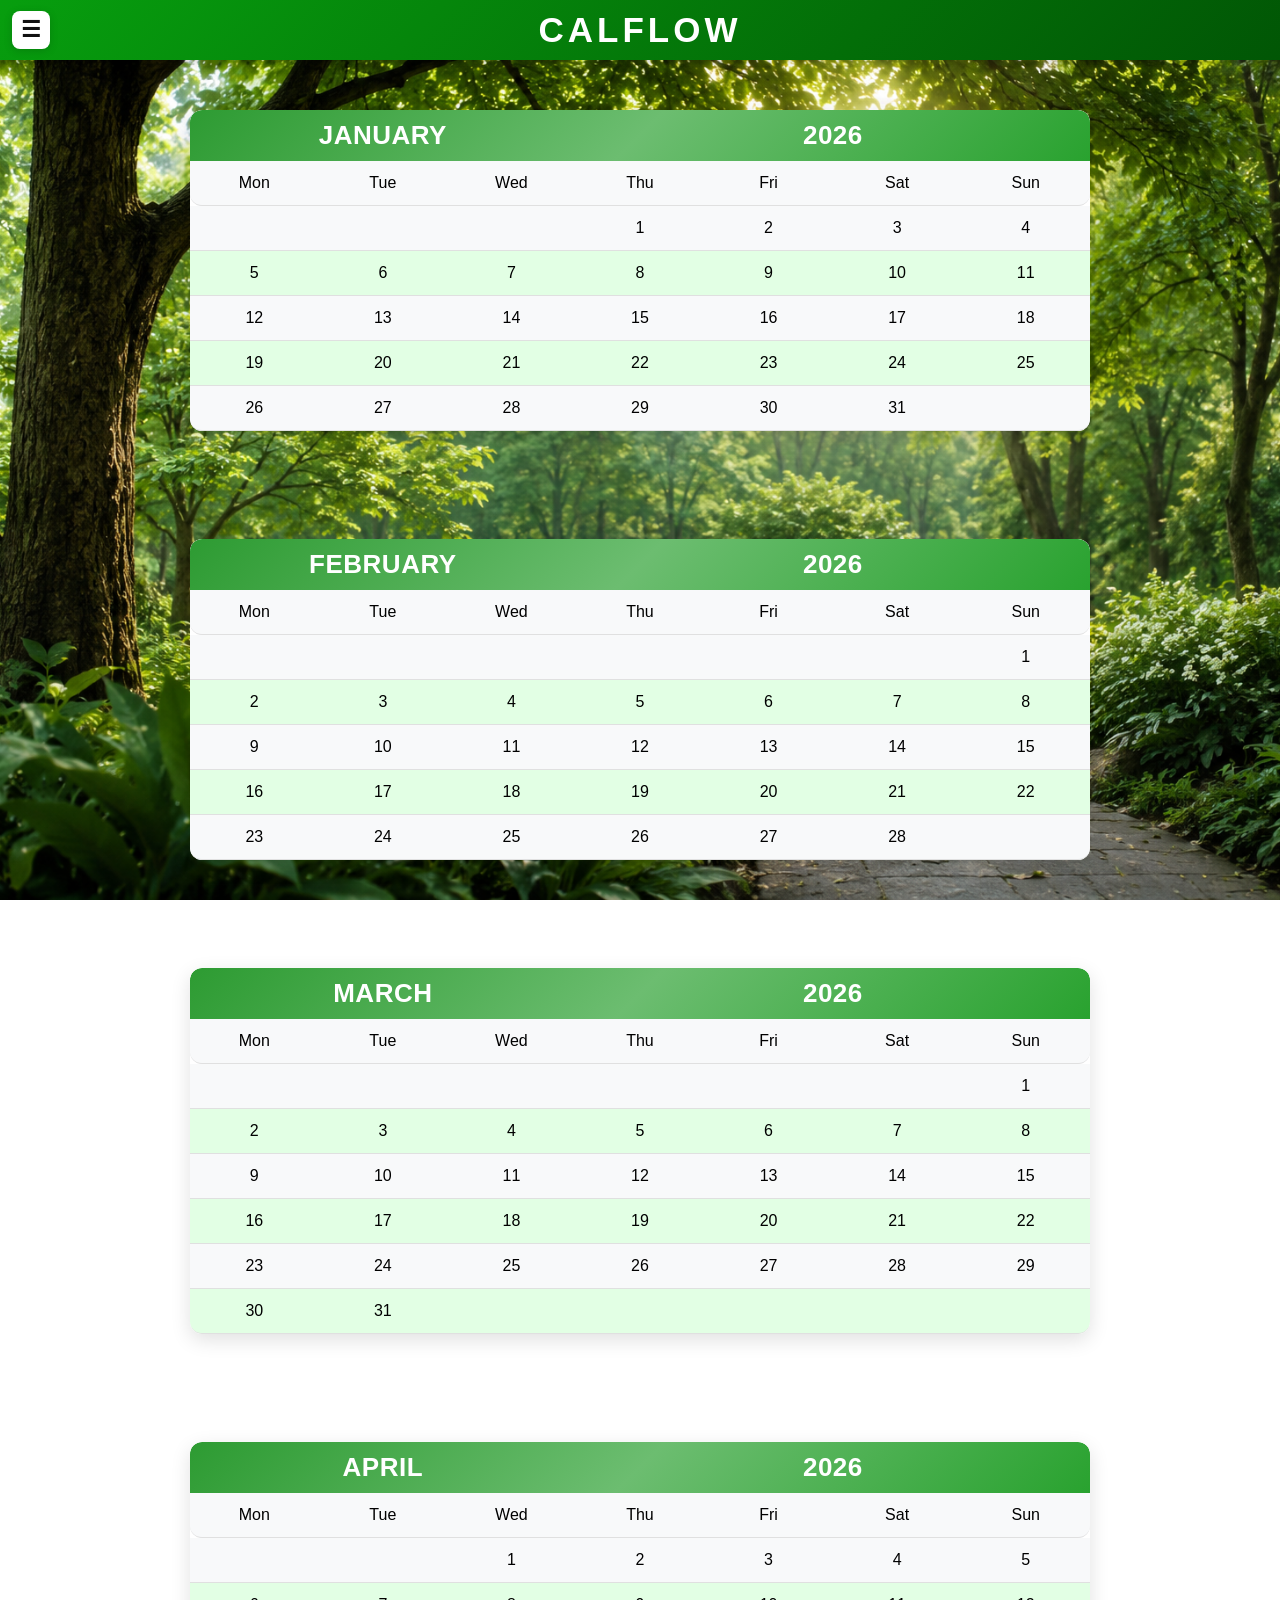
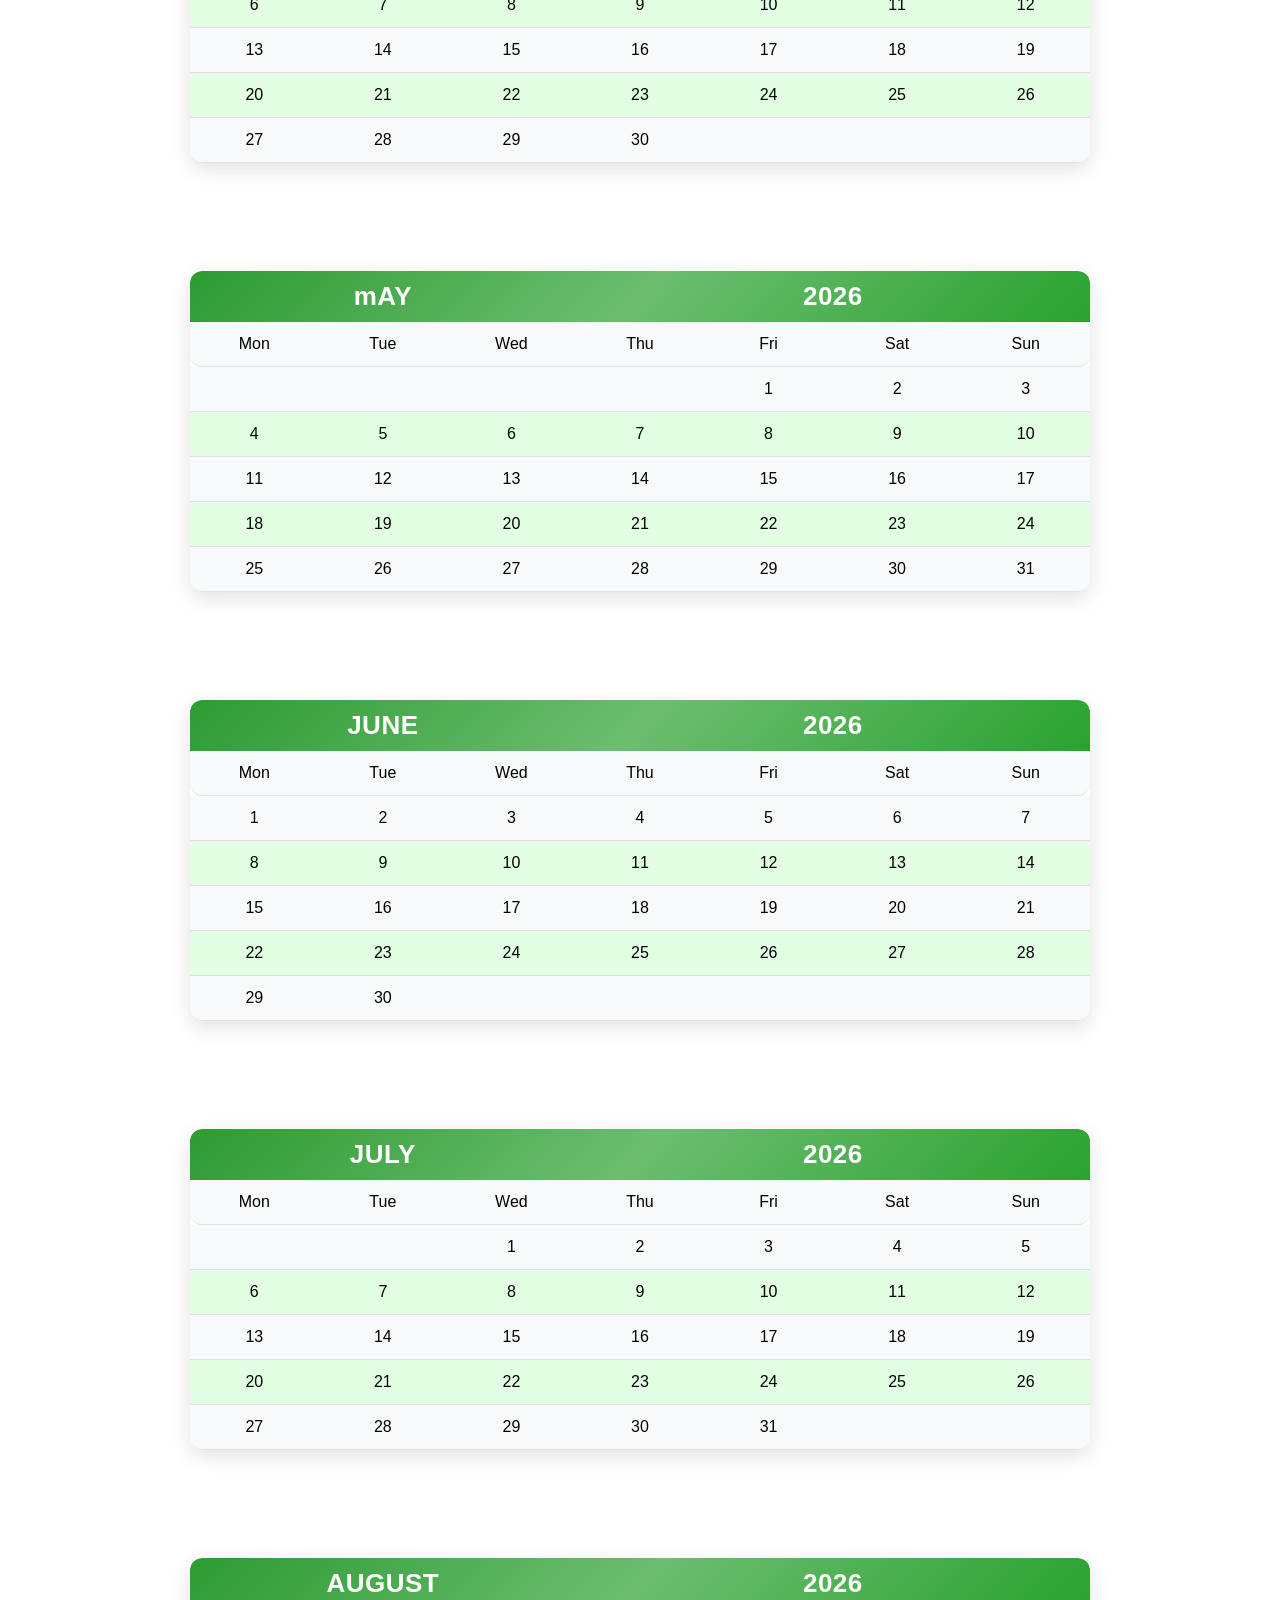
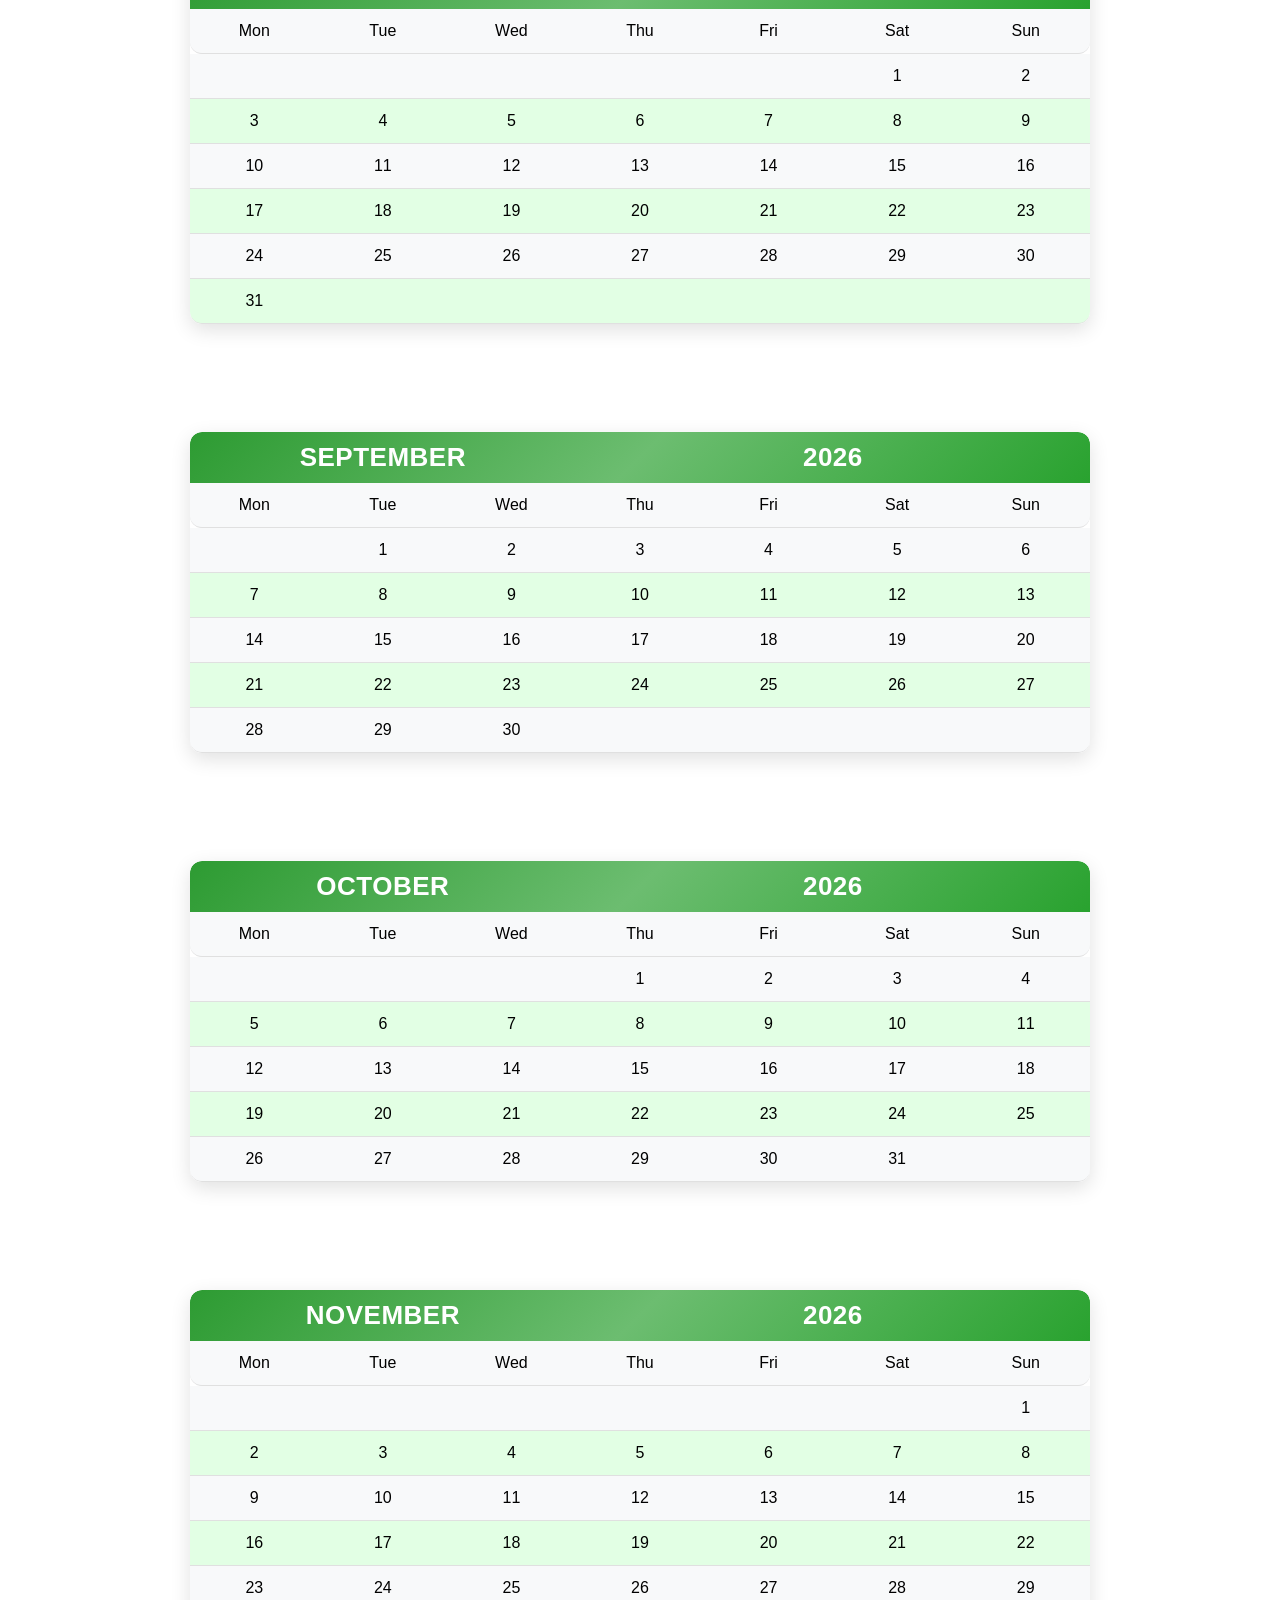
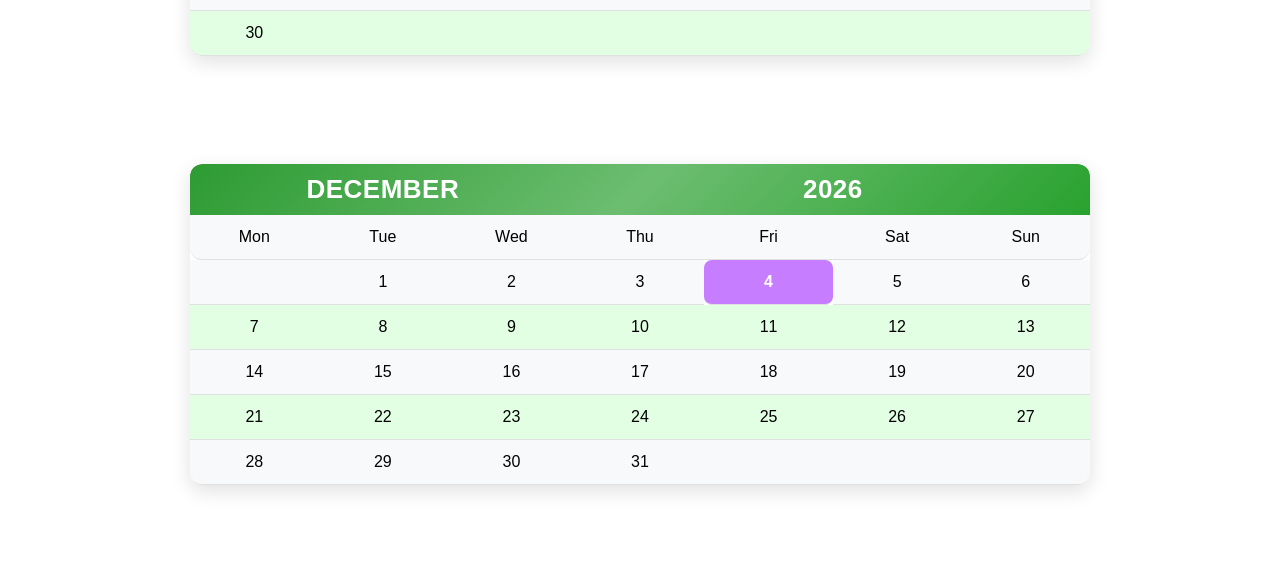
<file: index.html>
<!DOCTYPE html>
<html lang="wn">
    <head>
        <meta charset="UTF-8">
        <meta name="viewport" content="width=device-width, initial-scale=1.0">
        
        <title>CalFlow</title>

        <style>
            /* ── Themes Panel Container ── */
            #themes-panel {
                display: none;
                flex-direction: column;
                gap: 8px;
                padding: 10px 14px 14px 14px;
                background: rgba(255, 255, 255, 0.05);
                border-left: 2px solid rgba(255, 255, 255, 0.15);
                margin: 4px 10px 8px 10px;
                border-radius: 0 8px 8px 0;
            }
            #themes-panel.open {
                display: flex;
            }

            /* ── Individual Theme Button ── */
            .theme-btn {
                display: flex;
                align-items: center;
                gap: 10px;
                width: 100%;
                padding: 9px 14px;
                background: rgba(255, 255, 255, 0.07);
                border: 1px solid rgba(255, 255, 255, 0.15);
                border-radius: 8px;
                color: rgba(255, 255, 255, 0.75);
                font-size: 13px;
                font-weight: 500;
                letter-spacing: 0.4px;
                cursor: pointer;
                text-align: left;
                transition: all 0.2s ease;
                position: relative;
                overflow: hidden;
                box-sizing: border-box;
            }

            /* Colour dot before each button */
            .theme-btn::before {
                content: '';
                display: inline-block;
                width: 10px;
                height: 10px;
                border-radius: 50%;
                flex-shrink: 0;
                background: var(--dot-color, #888);
                box-shadow: 0 0 6px var(--dot-color, #888);
            }

            .theme-btn[data-theme="theme_style_1"] { --dot-color: #4fc3f7; }
            .theme-btn[data-theme="theme_style_2"] { --dot-color: #81c784; }
            .theme-btn[data-theme="theme_style_3"] { --dot-color: #ff8a65; }
            .theme-btn[data-theme="theme_style_4"] { --dot-color: #ce93d8; }
            .theme-btn[data-theme="theme_style_5"] { --dot-color: #ffb74d; }

            .theme-btn:hover {
                background: rgba(255, 255, 255, 0.14);
                border-color: rgba(255, 255, 255, 0.35);
                color: #ffffff;
                transform: translateX(3px);
            }

            /* ── Active / Selected Theme ── */
            .theme-btn.active-theme {
                background: rgba(255, 255, 255, 0.16);
                border-color: rgba(255, 255, 255, 0.5);
                color: #ffffff;
                font-weight: 700;
                opacity: 1;
                box-shadow: 0 2px 10px rgba(0,0,0,0.25);
            }
            .theme-btn.active-theme::after {
                content: '✓';
                position: absolute;
                right: 12px;
                font-size: 12px;
                opacity: 0.8;
            }

            /* ── Themes toggle arrow animation ── */
            .themes-toggle-arrow {
                display: inline-block;
                transition: transform 0.25s ease;
                font-size: 10px;
                margin-left: 4px;
            }
            .themes-toggle-arrow.rotated {
                transform: rotate(180deg);
            }
        </style>
        <!-- Only ONE theme is loaded at a time, chosen from localStorage -->
        <link id="calflow-theme" rel="stylesheet" href="CSS/theme_style_1.css">
        <script src="JS/date.js"></script>
        <script>
            // Apply saved theme IMMEDIATELY (before page renders) to avoid flash
            (function() {
                var saved = localStorage.getItem('calflow_theme') || 'theme_style_1';
                document.getElementById('calflow-theme').href = 'CSS/' + saved + '.css';
            })();
        </script>
    </head>

<!-- Body section of project -->
<body>
<div class="header"><h4> CalFlow </h4></div>
<input type="checkbox" id="openmenu">
<label for="openmenu" class="openmenuicon"> ☰ </label>
<div id="sidebar">
    <ul class="menu">
            <li><a href="index.html"> 🏚️ Home</a></li>
            <li><a href="#" onclick="toggleThemes(event)" id="themes-toggle"> 🦚 Themes <span class="themes-toggle-arrow" id="themes-arrow">▾</span></a></li>
            <div id="themes-panel">
                <button class="theme-btn" data-theme="theme_style_1">Theme 1</button>
                <button class="theme-btn" data-theme="theme_style_2">Theme 2</button>
                <button class="theme-btn" data-theme="theme_style_3">Theme 3</button>
                <button class="theme-btn" data-theme="theme_style_4">Theme 4</button>
                <button class="theme-btn" data-theme="theme_style_5">Theme 5</button>
            </div>
            <li><a href="clock.html"> 🕰️ Clock</a></li>
            <li><a href="calculator.html"> 🧮 Calculator</a></li>
            <li><a href="about.html"> 🙋🏻‍♂️ About</a></li>
            <li><a href="contact.html"> 🌐 Contact Us</a></li>
    </ul>
</div>
<!-- Side menu panel ⬆️ -->

<!-- Calender Skeleton -->
 <!-- January Month -->
    <main>
        <div class="table-container">
        <table>
            <tr class="tableheading">
                <th colspan="3"> JANUARY </th>
                <th colspan="4">  </th>
            </tr>
            <tr>
                <td> Mon </td>
                <td> Tue</td>
                <td> Wed </td>
                <td> Thu </td>
                <td> Fri </td>
                <td> Sat </td>
                <td> Sun </td>
            </tr>
            <tr>
                <td> </td>
                <td> </td>
                <td> </td>
                <td> </td>
                <td> </td>
                <td> </td>
                <td> </td>
            </tr>
            <tr>
                <td> </td>
                <td> </td>
                <td> </td>
                <td> </td>
                <td> </td>
                <td> </td>
                <td> </td>
            </tr>
            <tr> 
                <td> </td>
                <td> </td>
                <td> </td>
                <td> </td>
                <td> </td>
                <td> </td>
                <td> </td>
            </tr>
            <tr>
                <td> </td>
                <td> </td>
                <td> </td>
                <td> </td>
                <td> </td>
                <td> </td>
                <td> </td>
            </tr>
            <tr>
                <td> </td>
                <td> </td>
                <td> </td>
                <td> </td>
                <td> </td>
                <td> </td>
                <td> </td>
            </tr>
        </table>
        </div>

<!-- February Month -->
<br>
        <div class="table-container">
        <table>
            <tr class="tableheading">
                <th colspan="3"> FEBRUARY </th>
                <th colspan="4">  </th>
            </tr>
            <tr>
                <td> Mon </td>
                <td> Tue</td>
                <td> Wed </td>
                <td> Thu </td>
                <td> Fri </td>
                <td> Sat </td>
                <td> Sun </td>
            </tr>
            <tr>
                <td> </td>
                <td> </td>
                <td> </td>
                <td> </td>
                <td> </td>
                <td> </td>
                <td> </td>
            </tr>
            <tr>
                <td> </td>
                <td> </td>
                <td> </td>
                <td> </td>
                <td> </td>
                <td> </td>
                <td> </td>
            </tr>
            <tr>
                <td> </td>
                <td> </td>
                <td> </td>
                <td> </td>
                <td> </td>
                <td> </td>
                <td> </td>
            </tr>
            <tr>
                <td> </td>
                <td> </td>
                <td> </td>
                <td> </td>
                <td> </td>
                <td> </td>
                <td> </td>
            </tr>
            <tr>
                <td> </td>
                <td> </td>
                <td> </td>
                <td> </td>
                <td> </td>
                <td> </td>
                <td> </td>
            </tr>
        </table>
        </div>

<!-- March Month -->
<br>
         <div class="table-container">
        <table>
            <tr class="tableheading">
                <th colspan="3"> MARCH </th>
                <th colspan="4">  </th>
            </tr>
            <tr>
                <td> Mon </td>
                <td> Tue</td>
                <td> Wed </td>
                <td> Thu </td>
                <td> Fri </td>
                <td> Sat </td>
                <td> Sun </td>
            </tr>
            <tr>
                <td> </td>
                <td> </td>
                <td> </td>
                <td> </td>
                <td> </td>
                <td> </td>
                <td> </td>
            </tr>
            <tr>
                <td> </td>
                <td> </td>
                <td> </td>
                <td> </td>
                <td> </td>
                <td> </td>
                <td> </td>
            </tr>
            <tr>
                <td> </td>
                <td> </td>
                <td> </td>
                <td> </td>
                <td> </td>
                <td> </td>
                <td> </td>
            </tr>
            <tr>
                <td> </td>
                <td> </td>
                <td> </td>
                <td> </td>
                <td> </td>
                <td> </td>
                <td> </td>
            </tr>
            <tr>
                <td> </td>
                <td> </td>
                <td> </td>
                <td> </td>
                <td> </td>
                <td> </td>
                <td> </td>
            </tr>
        </table>
        </div>

<!-- April Month -->
<br>
         <div class="table-container">
        <table>
            <tr class="tableheading">
                <th colspan="3"> APRIL </th>
                <th colspan="4">  </th>
            </tr>
            <tr>
                <td> Mon </td>
                <td> Tue</td>
                <td> Wed </td>
                <td> Thu </td>
                <td> Fri </td>
                <td> Sat </td>
                <td> Sun </td>
            </tr>
            <tr>
                <td> </td>
                <td> </td>
                <td> </td>
                <td> </td>
                <td> </td>
                <td> </td>
                <td> </td>
            </tr>
            <tr>
                <td> </td>
                <td> </td>
                <td> </td>
                <td> </td>
                <td> </td>
                <td> </td>
                <td> </td>
            </tr>
            <tr>
                <td> </td>
                <td> </td>
                <td> </td>
                <td> </td>
                <td> </td>
                <td> </td>
                <td> </td>
            </tr>
            <tr>
                <td> </td>
                <td> </td>
                <td> </td>
                <td> </td>
                <td> </td>
                <td> </td>
                <td> </td>
            </tr>
            <tr>
                <td> </td>
                <td> </td>
                <td> </td>
                <td> </td>
                <td> </td>
                <td> </td>
                <td> </td>
            </tr>
        </table>
        </div>

<!-- May Month -->
<br>
        <div class="table-container">
        <table>
            <tr class="tableheading">
                <th colspan="3"> mAY </th>
                <th colspan="4">  </th>
            </tr>
            <tr>
                <td> Mon </td>
                <td> Tue</td>
                <td> Wed </td>
                <td> Thu </td>
                <td> Fri </td>
                <td> Sat </td>
                <td> Sun </td>
            </tr>
            <tr>
                <td> </td>
                <td> </td>
                <td> </td>
                <td> </td>
                <td> </td>
                <td> </td>
                <td> </td>
            </tr>
            <tr>
                <td> </td>
                <td> </td>
                <td> </td>
                <td> </td>
                <td> </td>
                <td> </td>
                <td> </td>
            </tr>
            <tr>
                <td> </td>
                <td> </td>
                <td> </td>
                <td> </td>
                <td> </td>
                <td> </td>
                <td> </td>
            </tr>
            <tr>
                <td> </td>
                <td> </td>
                <td> </td>
                <td> </td>
                <td> </td>
                <td> </td>
                <td> </td>
            </tr>
            <tr>
                <td> </td>
                <td> </td>
                <td> </td>
                <td> </td>
                <td> </td>
                <td> </td>
                <td> </td>
            </tr>
        </table>
        </div>

<!-- June Month -->
<br>
        <div class="table-container">
        <table>
            <tr class="tableheading"">
                <th colspan="3"> JUNE </th>
                <th colspan="4">  </th>
            </tr>
            <tr>
                <td> Mon </td>
                <td> Tue</td>
                <td> Wed </td>
                <td> Thu </td>
                <td> Fri </td>
                <td> Sat </td>
                <td> Sun </td>
            </tr>
            <tr>
                <td> </td>
                <td> </td>
                <td> </td>
                <td> </td>
                <td> </td>
                <td> </td>
                <td> </td>
            </tr>
            <tr>
                <td> </td>
                <td> </td>
                <td> </td>
                <td> </td>
                <td> </td>
                <td> </td>
                <td> </td>
            </tr>
            <tr>
                <td> </td>
                <td> </td>
                <td> </td>
                <td> </td>
                <td> </td>
                <td> </td>
                <td> </td>
            </tr>
            <tr>
                <td> </td>
                <td> </td>
                <td> </td>
                <td> </td>
                <td> </td>
                <td> </td>
                <td> </td>
            </tr>
            <tr>
                <td> </td>
                <td> </td>
                <td> </td>
                <td> </td>
                <td> </td>
                <td> </td>
                <td> </td>
            </tr>
        </table>
        </div>

<!-- July Month -->
<br>
        <div class="table-container">
        <table>
            <tr class="tableheading">
                <th colspan="3"> JULY </th>
                <th colspan="4">  </th>
            </tr>
            <tr>
                <td> Mon </td>
                <td> Tue</td>
                <td> Wed </td>
                <td> Thu </td>
                <td> Fri </td>
                <td> Sat </td>
                <td> Sun </td>
            </tr>
            <tr>
                <td> </td>
                <td> </td>
                <td> </td>
                <td> </td>
                <td> </td>
                <td> </td>
                <td> </td>
            </tr>
            <tr>
                <td> </td>
                <td> </td>
                <td> </td>
                <td> </td>
                <td> </td>
                <td> </td>
                <td> </td>
            </tr>
            <tr>
                <td> </td>
                <td> </td>
                <td> </td>
                <td> </td>
                <td> </td>
                <td> </td>
                <td> </td>
            </tr>
            <tr>
                <td> </td>
                <td> </td>
                <td> </td>
                <td> </td>
                <td> </td>
                <td> </td>
                <td> </td>
            </tr>
            <tr>
                <td> </td>
                <td> </td>
                <td> </td>
                <td> </td>
                <td> </td>
                <td> </td>
                <td> </td>
            </tr>
        </table>
        </div>

<!-- August Month -->
<br>
        <div class="table-container">
        <table>
            <tr class="tableheading">
                <th colspan="3"> AUGUST </th>
                <th colspan="4">  </th>
            </tr>
            <tr>
                <td> Mon </td>
                <td> Tue</td>
                <td> Wed </td>
                <td> Thu </td>
                <td> Fri </td>
                <td> Sat </td>
                <td> Sun </td>
            </tr>
            <tr>
                <td> </td>
                <td> </td>
                <td> </td>
                <td> </td>
                <td> </td>
                <td> </td>
                <td> </td>
            </tr>
            <tr>
                <td> </td>
                <td> </td>
                <td> </td>
                <td> </td>
                <td> </td>
                <td> </td>
                <td> </td>
            </tr>
            <tr>
                <td> </td>
                <td> </td>
                <td> </td>
                <td> </td>
                <td> </td>
                <td> </td>
                <td> </td>
            </tr>
            <tr>
                <td> </td>
                <td> </td>
                <td> </td>
                <td> </td>
                <td> </td>
                <td> </td>
                <td> </td>
            </tr>
            <tr>
                <td> </td>
                <td> </td>
                <td> </td>
                <td> </td>
                <td> </td>
                <td> </td>
                <td> </td>
            </tr>
        </table>
        </div>

<!-- September Month -->
<br>
        <div class="table-container">
        <table>
            <tr class="tableheading">
                <th colspan="3"> SEPTEMBER </th>
                <th colspan="4">  </th>
            </tr>
            <tr>
                <td> Mon </td>
                <td> Tue</td>
                <td> Wed </td>
                <td> Thu </td>
                <td> Fri </td>
                <td> Sat </td>
                <td> Sun </td>
            </tr>
            <tr>
                <td> </td>
                <td> </td>
                <td> </td>
                <td> </td>
                <td> </td>
                <td> </td>
                <td> </td>
            </tr>
            <tr>
                <td> </td>
                <td> </td>
                <td> </td>
                <td> </td>
                <td> </td>
                <td> </td>
                <td> </td>
            </tr>
            <tr>
                <td> </td>
                <td> </td>
                <td> </td>
                <td> </td>
                <td> </td>
                <td> </td>
                <td> </td>
            </tr>
            <tr>
                <td> </td>
                <td> </td>
                <td> </td>
                <td> </td>
                <td> </td>
                <td> </td>
                <td> </td>
            </tr>
            <tr>
                <td> </td>
                <td> </td>
                <td> </td>
                <td> </td>
                <td> </td>
                <td> </td>
                <td> </td>
            </tr>
        </table>
        </div>

<!-- October Month -->
<br>
        <div class="table-container">
        <table>
            <tr class="tableheading">
                <th colspan="3"> OCTOBER </th>
                <th colspan="4">  </th>
            </tr>
            <tr>
                <td> Mon </td>
                <td> Tue</td>
                <td> Wed </td>
                <td> Thu </td>
                <td> Fri </td>
                <td> Sat </td>
                <td> Sun </td>
            </tr>
            <tr>
                <td> </td>
                <td> </td>
                <td> </td>
                <td> </td>
                <td> </td>
                <td> </td>
                <td> </td>
            </tr>
            <tr>
                <td> </td>
                <td> </td>
                <td> </td>
                <td> </td>
                <td> </td>
                <td> </td>
                <td> </td>
            </tr>
            <tr>
                <td> </td>
                <td> </td>
                <td> </td>
                <td> </td>
                <td> </td>
                <td> </td>
                <td> </td>
            </tr>
            <tr>
                <td> </td>
                <td> </td>
                <td> </td>
                <td> </td>
                <td> </td>
                <td> </td>
                <td> </td>
            </tr>
            <tr>
                <td> </td>
                <td> </td>
                <td> </td>
                <td> </td>
                <td> </td>
                <td> </td>
                <td> </td>
            </tr>
        </table>
        </div>

<!-- November Month -->
<br>
        <div class="table-container">
        <table>
            <tr class="tableheading">
                <th colspan="3"> NOVEMBER </th>
                <th colspan="4">  </th>
            </tr>
            <tr>
                <td> Mon </td>
                <td> Tue</td>
                <td> Wed </td>
                <td> Thu </td>
                <td> Fri </td>
                <td> Sat </td>
                <td> Sun </td>
            </tr>
            <tr>
                <td> </td>
                <td> </td>
                <td> </td>
                <td> </td>
                <td> </td>
                <td> </td>
                <td> </td>
            </tr>
            <tr>
                <td> </td>
                <td> </td>
                <td> </td>
                <td> </td>
                <td> </td>
                <td> </td>
                <td> </td>
            </tr>
            <tr>
                <td> </td>
                <td> </td>
                <td> </td>
                <td> </td>
                <td> </td>
                <td> </td>
                <td> </td>
            </tr>
            <tr>
                <td> </td>
                <td> </td>
                <td> </td>
                <td> </td>
                <td> </td>
                <td> </td>
                <td> </td>
            </tr>
            <tr>
                <td> </td>
                <td> </td>
                <td> </td>
                <td> </td>
                <td> </td>
                <td> </td>
                <td> </td>
            </tr>
        </table>
        </div>

<!-- December Month -->
<br>
        <div class="table-container">
        <table>
            <tr class="tableheading">
                <th colspan="3"> DECEMBER </th>
                <th colspan="4">  </th>
            </tr>
            <tr>
                <td> Mon </td>
                <td> Tue</td>
                <td> Wed </td>
                <td> Thu </td>
                <td> Fri </td>
                <td> Sat </td>
                <td> Sun </td>
            </tr>
            <tr>
                <td> </td>
                <td> </td>
                <td> </td>
                <td> </td>
                <td> </td>
                <td> </td>
                <td> </td>
            </tr>
            <tr>
                <td> </td>
                <td> </td>
                <td> </td>
                <td> </td>
                <td> </td>
                <td> </td>
                <td> </td>
            </tr>
            <tr>
                <td> </td>
                <td> </td>
                <td> </td>
                <td> </td>
                <td> </td>
                <td> </td>
                <td> </td>
            </tr>
            <tr>
                <td> </td>
                <td> </td>
                <td> </td>
                <td> </td>
                <td> </td>
                <td> </td>
                <td> </td>
            </tr>
            <tr>
                <td> </td>
                <td> </td>
                <td> </td>
                <td> </td>
                <td> </td>
                <td> </td>
                <td> </td>
            </tr>
        </table>
        </div>  
    </main>

<script>
    // ── Toggle the themes panel open/closed ──
    function toggleThemes(e) {
        e.preventDefault();
        var panel = document.getElementById('themes-panel');
        var arrow = document.getElementById('themes-arrow');
        panel.classList.toggle('open');
        arrow.classList.toggle('rotated');
    }

    // ── Apply a theme and save it to localStorage ──
    function applyTheme(themeName) {
        document.getElementById('calflow-theme').href = 'CSS/' + themeName + '.css';
        localStorage.setItem('calflow_theme', themeName);
        document.querySelectorAll('.theme-btn').forEach(function(btn) {
            btn.classList.toggle('active-theme', btn.dataset.theme === themeName);
        });
    }

    // ── Hook up all theme buttons on load ──
    document.addEventListener('DOMContentLoaded', function() {
        document.querySelectorAll('.theme-btn').forEach(function(btn) {
            btn.addEventListener('click', function() {
                applyTheme(this.dataset.theme);
            });
        });
        var current = localStorage.getItem('calflow_theme') || 'theme_style_1';
        document.querySelectorAll('.theme-btn').forEach(function(btn) {
            btn.classList.toggle('active-theme', btn.dataset.theme === current);
        });
    });
</script>
</body>
</html>
</file>
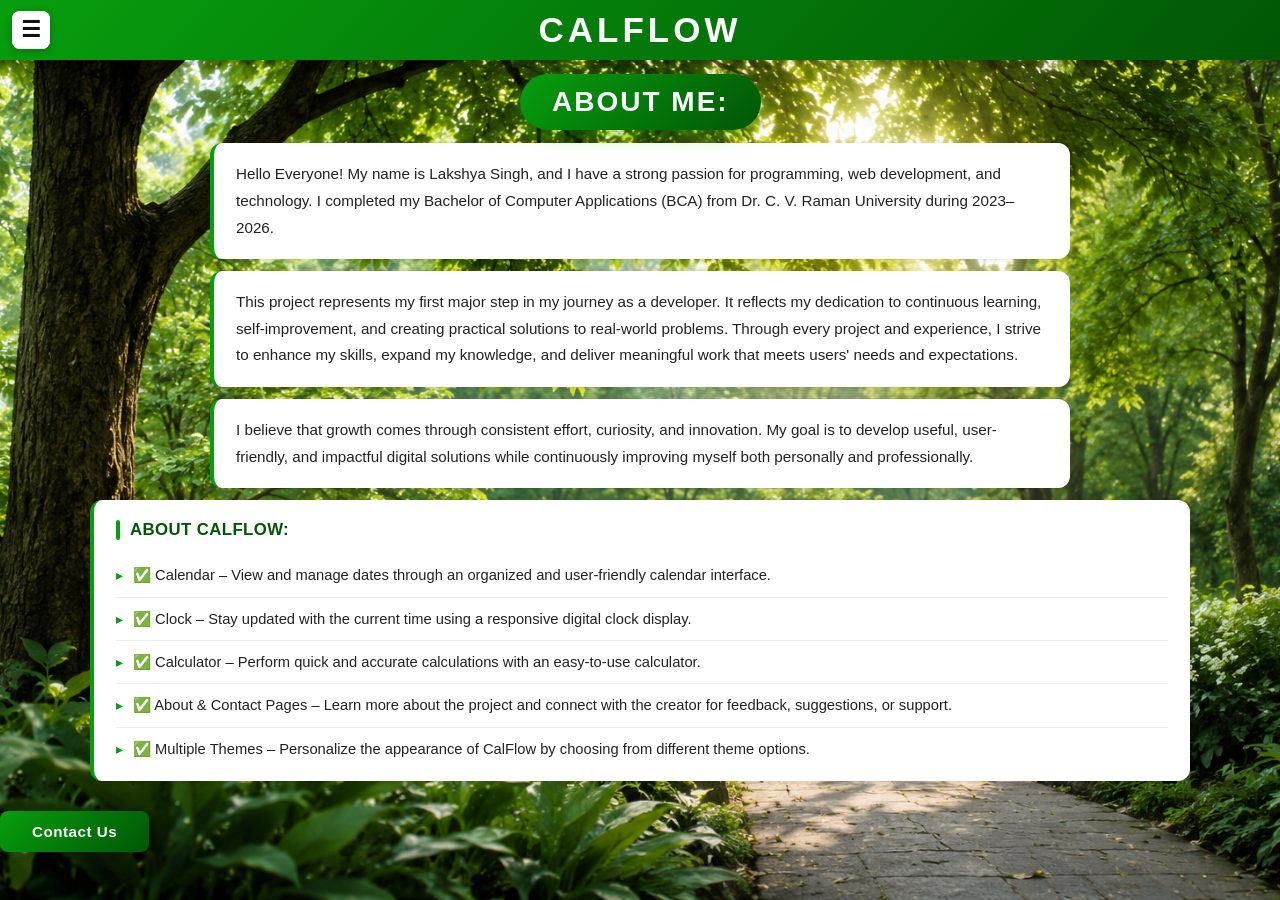
<file: about.html>
<!DOCTYPE html>
<html lang="en">
<head>
    <meta charset="UTF-8">
    <meta name="viewport" content="width=device-width, initial-scale=1.0">
    <meta http-equiv="Content-Security-Policy" 
              content="default-src 'self'; script-src 'self' 'unsafe-inline'; 
              connect-src https://generativelanguage.googleapis.com;">
    <title>CalFlow - About</title>

    <!-- Only ONE theme loaded at a time, chosen from localStorage -->
    <link id="calflow-theme" rel="stylesheet" href="CSS/theme_style_1.css">
    <script src="JS/function.js"></script>

    <!-- JavaScript Theme Function -->
    <script>
        (function() {
            var saved = localStorage.getItem('calflow_theme') || 'theme_style_1';
            document.getElementById('calflow-theme').href = 'CSS/' + saved + '.css';
        })();
    </script>
</head>
<body class="abtbg">

        <!-- CalFlow Header -->
    <div class="header">
        <h4> CalFlow </h4>
    </div>

    <!-- Sidebar Toggle -->
    <input type="checkbox" id="openmenu">
    <label for="openmenu" class="openmenuicon"> ☰ </label>

    <!-- CalFlow Sidebar -->
    <div id="sidebar">
        <ul class="menu">
            <li><a href="index.html"> 🏚️ Home</a></li>
            <li><a href="clock.html"> 🕰️ Clock</a></li>
            <li><a href="calculator.html"> 🧮 Calculator</a></li>
            <li><a href="about.html"> 🙋🏻‍♂️ About</a></li>
            <li><a href="contact.html"> 🌐 Contact Us</a></li>
        </ul>
    </div>

    <!-- Sidebar Toggle -->
    <input type="checkbox" id="openmenu">

    <label for="openmenu" class="openmenuicon">
        ☰
    </label>

    <!-- CalFlow Sidebar -->
    <div id="sidebar">
        <ul class="menu">
             <li><a href="index.html"> 🏚️ Home</a></li>
            <li><a href="clock.html"> 🕰️ Clock</a></li>
            <li><a href="calculator.html"> 🧮 Calculator</a></li>
            <li><a href="about.html"> 🙋🏻‍♂️ About</a></li>
            <li><a href="contact.html"> 🌐 Contact Us</a></li>
        </ul>
    </div>

    <!-- Main Content of About -->
    <div class="aboutheadpara">
            <h2 class="abouthead">About Me:</h2>
        </div>
        
    <div class="paragraph">
        <p class="aboutmepara1">
            Hello Everyone! My name is Lakshya Singh, and I have a strong passion for programming, web development, and technology. I completed my Bachelor of Computer Applications (BCA) from Dr. C. V. Raman University during 2023–2026.
        </p>
        <p class="aboutmepara2">
            This project represents my first major step in my journey as a developer. It reflects my dedication to continuous learning, self-improvement, and creating practical solutions to real-world problems. Through every project and experience, I strive to enhance my skills, expand my knowledge, and deliver meaningful work that meets users' needs and expectations.
        </p>
        <p class="aboutmepara3">
            I believe that growth comes through consistent effort, curiosity, and innovation. My goal is to develop useful, user-friendly, and impactful digital solutions while continuously improving myself both personally and professionally.
        </p>

            <!-- Project Features -->
            <section class="keyfeaofCF">
                <h3 class="aboutCFheading">
                    About CalFlow:
                </h3>
                <p class="aboutCFfea">
                    <ol class="CFlist">
                        <li class="CFli1">
                            ✅ Calendar – View and manage dates through an organized and user-friendly calendar interface.
                        </li>
                        <li class="CFli2">
                            ✅ Clock – Stay updated with the current time using a responsive digital clock display.
                        </li>
                        <li class="CFli3">
                            ✅ Calculator – Perform quick and accurate calculations with an easy-to-use calculator.
                        </li>
                        <li class="CFli4">
                            ✅ About & Contact Pages – Learn more about the project and connect with the creator for feedback, suggestions, or support.
                        </li>
                        <li class="CFli5">
                            ✅ Multiple Themes – Personalize the appearance of CalFlow by choosing from different theme options.
                        </li>
                    </ol>
                </p>
            </section>
    </div>

    <!-- Redirect Button -->
    <div class="contactme">
        <h4 class="cont"><a class="contlink" href="contact.html"> Contact Us </a></h4>
    </div>

<!-- JavaScript -->
<script>
    function applyTheme(themeName) {
        document.getElementById('calflow-theme').href = 'CSS/' + themeName + '.css';
        localStorage.setItem('calflow_theme', themeName);
        document.querySelectorAll('.theme-btn').forEach(function(btn) {
            btn.classList.toggle('active-theme', btn.dataset.theme === themeName);
        });
    }
    document.addEventListener('DOMContentLoaded', function() {
        document.querySelectorAll('.theme-btn').forEach(function(btn) {
            btn.addEventListener('click', function() { applyTheme(this.dataset.theme); });
        });
        var current = localStorage.getItem('calflow_theme') || 'theme_style_1';
        document.querySelectorAll('.theme-btn').forEach(function(btn) {
            btn.classList.toggle('active-theme', btn.dataset.theme === current);
        });
    });
</script>
</body>
</html>
</file>
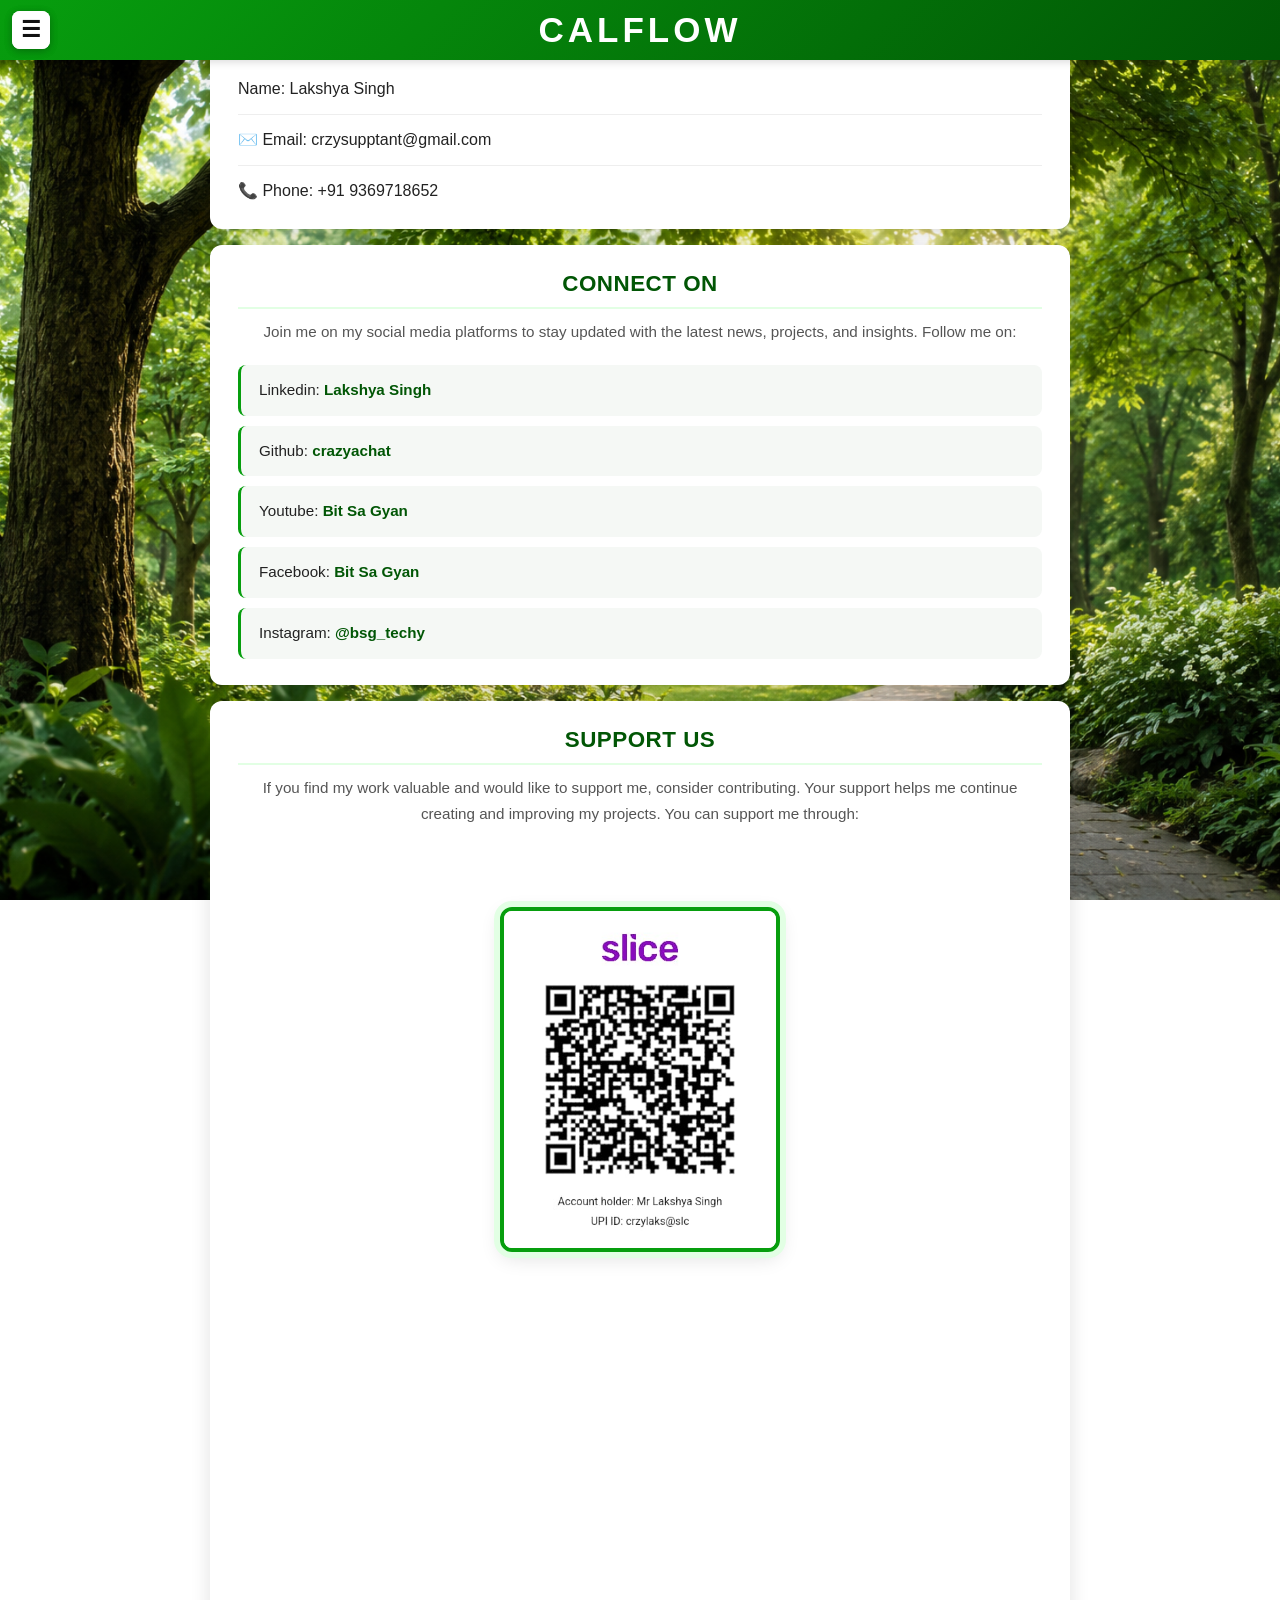
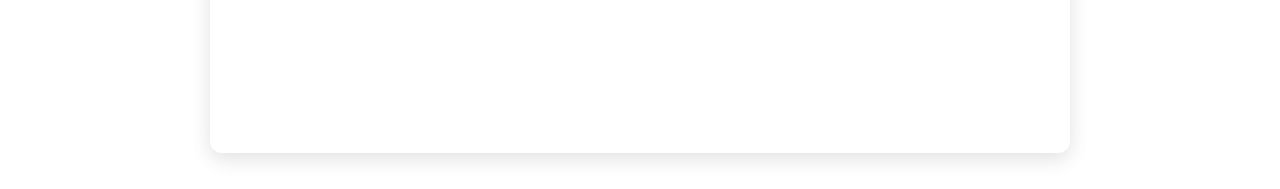
<file: contact.html>
<!DOCTYPE html>
<html lang="en">
<head>
    <meta charset="UTF-8">
    <meta name="viewport" content="width=device-width, initial-scale=1.0">
    <meta http-equiv="Content-Security-Policy" 
              content="default-src 'self'; script-src 'self' 'unsafe-inline'; 
              connect-src https://generativelanguage.googleapis.com;">
    <title>CalFlow - Contact</title>

    <!-- CSS Styling -->
    <style>
        /* ── Themes Panel Container ── */
        #themes-panel {
            display: none;
            flex-direction: column;
            gap: 8px;
            padding: 10px 14px 14px 14px;
            background: rgba(255, 255, 255, 0.05);
            border-left: 2px solid rgba(255, 255, 255, 0.15);
            margin: 4px 10px 8px 10px;
            border-radius: 0 8px 8px 0;
        }
        #themes-panel.open {
            display: flex;
        }
        .theme-btn {
            display: flex;
            align-items: center;
            gap: 10px;
            width: 100%;
            padding: 9px 14px;
            background: rgba(255, 255, 255, 0.07);
            border: 1px solid rgba(255, 255, 255, 0.15);
            border-radius: 8px;
            color: rgba(255, 255, 255, 0.75);
            font-size: 13px;
            font-weight: 500;
            letter-spacing: 0.4px;
            cursor: pointer;
            text-align: left;
            transition: all 0.2s ease;
            position: relative;
            overflow: hidden;
            box-sizing: border-box;
        }
        .theme-btn::before {
            content: '';
            display: inline-block;
            width: 10px;
            height: 10px;
            border-radius: 50%;
            flex-shrink: 0;
            background: var(--dot-color, #888);
            box-shadow: 0 0 6px var(--dot-color, #888);
        }
        .theme-btn[data-theme="theme_style_1"] { --dot-color: #4fc3f7; }
        .theme-btn[data-theme="theme_style_2"] { --dot-color: #81c784; }
        .theme-btn[data-theme="theme_style_3"] { --dot-color: #ff8a65; }
        .theme-btn[data-theme="theme_style_4"] { --dot-color: #ce93d8; }
        .theme-btn[data-theme="theme_style_5"] { --dot-color: #ffb74d; }
        .theme-btn:hover {
            background: rgba(255, 255, 255, 0.14);
            border-color: rgba(255, 255, 255, 0.35);
            color: #ffffff;
            transform: translateX(3px);
        }
        .theme-btn.active-theme {
            background: rgba(255, 255, 255, 0.16);
            border-color: rgba(255, 255, 255, 0.5);
            color: #ffffff;
            font-weight: 700;
            opacity: 1;
            box-shadow: 0 2px 10px rgba(0,0,0,0.25);
        }
        .theme-btn.active-theme::after {
            content: '✓';
            position: absolute;
            right: 12px;
            font-size: 12px;
            opacity: 0.8;
        }
        .themes-toggle-arrow {
            display: inline-block;
            transition: transform 0.25s ease;
            font-size: 10px;
            margin-left: 4px;
        }
        .themes-toggle-arrow.rotated {
            transform: rotate(180deg);
        }
    </style>

    <!-- Only ONE theme loaded at a time, chosen from localStorage -->
    <link id="calflow-theme" rel="stylesheet" href="CSS/theme_style_1.css">
    
    <!-- JavaScript Theme Function -->
    <script>
        (function() {
            var saved = localStorage.getItem('calflow_theme') || 'theme_style_1';
            document.getElementById('calflow-theme').href = 'CSS/' + saved + '.css';
        })();
    </script>
</head>
<body class="abtbg">

    <!-- CalFlow Header -->
    <div class="header">
        <h4> CalFlow </h4>
    </div>

    <!-- Sidebar Toggle -->
    <input type="checkbox" id="openmenu">
    <label for="openmenu" class="openmenuicon"> ☰ </label>

    <!-- CalFlow Sidebar -->
    <div id="sidebar">
        <ul class="menu">
            <li><a href="index.html"> 🏚️ Home</a></li>
            <li><a href="#" onclick="toggleThemes(event)" id="themes-toggle"> Themes <span class="themes-toggle-arrow" id="themes-arrow">▾</span></a></li>
            <div id="themes-panel">
                <button class="theme-btn" data-theme="theme_style_1">Theme 1</button>
                <button class="theme-btn" data-theme="theme_style_2">Theme 2</button>
                <button class="theme-btn" data-theme="theme_style_3">Theme 3</button>
                <button class="theme-btn" data-theme="theme_style_4">Theme 4</button>
                <button class="theme-btn" data-theme="theme_style_5">Theme 5</button>
            </div>
            <li><a href="clock.html"> 🕰️ Clock</a></li>
            <li><a href="calculator.html"> 🧮 Calculator</a></li>
            <li><a href="about.html"> 🙋🏻‍♂️ About</a></li>
            <li><a href="contact.html"> 🌐 Contact Us</a></li>
        </ul>
    </div>

    <!-- Sidebar Toggle -->
    <input type="checkbox" id="openmenu">

    <label for="openmenu" class="openmenuicon">
        ☰
    </label>

    <!-- CalFlow Sidebar -->
    <div id="sidebar">
        <ul class="menu">
            <li><a href="index.html"> 🏚️ Home</a></li>
            <li><a href="clock.html">  🕰️ Clock</a></li>
            <li><a href="calculator.html"> 🧮 Calculator</a></li>
            <li><a href="about.html"> 🙋🏻‍♂️ About</a></li>
            <li><a href="contact.html"> 🌐 Contact Us</a></li>
        </ul>
    </div>

    <div class="contactme">
        
    </div>

    <!-- Contact Info -->
    <div class="continfo">
        <h3 class="conthead"> CONTACT ME </h3>
        <p class="infoma">
            <ol class="olinfoma">
                <li class="olliinfo1">
                    Name:        Lakshya Singh
                </li>
                <li class="olliinfo2">
                    ✉️ Email:   crzysupptant@gmail.com
                </li>
                <li class="olliinfo3">
                    📞 Phone:   +91 9369718652
                </li>
            </ol>
        </p>
    </div>

    <!-- Connect on links -->
    <div class="connections">
        <h3 class="connhead"> Connect On </h3>
        <p class="connpara">
            Join me on my social media platforms to stay updated with the latest news, projects, and insights. Follow me on:
        </p>
        <section class="connmain">
            <ol class="connol">
                <li class="connolli11">
                    Linkedin:       <a class="linker" href="https://linkedin.openinapp.co/cjz02"> Lakshya Singh</a>
                </li>
                <li class="connolli2">
                    Github:         <a class="linker" href="https://openinapp.link/1m7vy"> crazyachat </a>
                </li>
                <li class="connolli3">
                    Youtube:        <a class="linker" href="https://yt.openinapp.co/kznyu"> Bit Sa Gyan </a>
                </li>
                <li class="connolli4">
                    Facebook:       <a class="linker" href="https://fb.openinapp.co/bssws"> Bit Sa Gyan </a>
                </li>
                <li class="connolli5">
                    Instagram:      <a class="linker" href="https://insta.openinapp.co/pokvx"> @bsg_techy </a>
                </li>
            </ol>
        </section>
    </div>

    <!-- Support Me -->
    <div class="sup">
        <h3 class="suphead"> Support Us </h3>
        <p class="suppara">
            If you find my work valuable and would like to support me, consider contributing. Your support helps me continue creating and improving my projects. You can support me through:
        </p>
        <main class="sipimg">
            <img class="imageofqr" src="CSS/qr-code.jpeg">
        </main>
    </div>

<!-- JavaScript -->
<script>
    function toggleThemes(e) {
        e.preventDefault();
        var panel = document.getElementById('themes-panel');
        var arrow = document.getElementById('themes-arrow');
        panel.classList.toggle('open');
        arrow.classList.toggle('rotated');
    }
    function applyTheme(themeName) {
        document.getElementById('calflow-theme').href = 'CSS/' + themeName + '.css';
        localStorage.setItem('calflow_theme', themeName);
        document.querySelectorAll('.theme-btn').forEach(function(btn) {
            btn.classList.toggle('active-theme', btn.dataset.theme === themeName);
        });
    }
    document.addEventListener('DOMContentLoaded', function() {
        document.querySelectorAll('.theme-btn').forEach(function(btn) {
            btn.addEventListener('click', function() { applyTheme(this.dataset.theme); });
        });
        var current = localStorage.getItem('calflow_theme') || 'theme_style_1';
        document.querySelectorAll('.theme-btn').forEach(function(btn) {
            btn.classList.toggle('active-theme', btn.dataset.theme === current);
        });
    });
</script>
</body>
</html>
</file>
<file: CSS/theme_style_1.css>
/* ===========================
    💠 CSS Theme Style 2 💠
============================*/


/* ── 1. DESIGN TOKENS ────────────────────────────────────────── */
:root {
    /* Brand */
    --clr-primary:        #079e0e;
    --clr-primary-dark:   #015605;
    --clr-primary-deeper: #014a25;
    --clr-accent-light:   #6cbd70;
    --clr-accent-mid:     #29a22f;
    --clr-accent-bg:      #e2ffe4;
    --clr-accent-hover:   rgba(165, 255, 168, 0.18);

    /* Neutrals */
    --clr-white:          #ffffff;
    --clr-black:          #000000;
    --clr-text-body:      #222222;
    --clr-text-muted:     #555555;
    --clr-surface:        #ffffff;
    --clr-surface-alt:    #f5f8f5;
    --clr-row-even:       #f8f9fa;
    --clr-border:         #e0e0e0;
    --clr-border-light:   #eeeeee;

    /* Layout */
    --header-height:      60px;
    --sidebar-width:      250px;
    --content-max:        900px;
    --page-max:           1100px;

    /* Typography */
    --font-body:          Arial, sans-serif;
    --font-display:       "Berlin Sans FB", "Bahnschrift", Arial, sans-serif;
    --font-ui:            "Bahnschrift SemiCondensed", "Bahnschrift", Arial, sans-serif;
    --font-table-head:    "Bahnschrift Condensed", "Bahnschrift", Arial, sans-serif;

    /* Effects */
    --shadow-xs:          0 1px 4px  rgba(0, 0, 0, 0.10);
    --shadow-sm:          0 2px 8px  rgba(0, 0, 0, 0.15);
    --shadow-md:          0 6px 20px rgba(0, 0, 0, 0.12);
    --shadow-lg:          0 8px 32px rgba(0, 0, 0, 0.35);
    --radius-sm:          8px;
    --radius-md:          12px;
    --radius-lg:          20px;
    --radius-xl:          24px;
    --transition:         0.3s ease;
    --transition-fast:    0.15s ease;
}


/* ── 2. RESET & BASE ─────────────────────────────────────────── */
*,
*::before,
*::after {
    box-sizing: border-box;
    margin: 0;
    padding: 0;
}

html,
body {
    min-height: 100%;
    font-family: var(--font-body);
    color: var(--clr-text-body);
}

body {
    background-image: url('bg_img_1.png');
    background-size: cover;
    background-position: center;
    background-repeat: no-repeat;
    background-attachment: fixed;
}

img {
    max-width: 100%;
    display: block;
}


/* ── 3. HEADER ───────────────────────────────────────────────── */
@keyframes headerSlideDown {
    from { transform: translateY(-100%); opacity: 0; }
    to   { transform: translateY(0);     opacity: 1; }
}

.header {
    background: linear-gradient(135deg, var(--clr-primary), var(--clr-primary-dark));
    color: var(--clr-white);
    width: 100%;
    height: var(--header-height);
    position: fixed;
    top: 0;
    left: 0;
    z-index: 1000;
    display: flex;
    align-items: center;
    justify-content: center;
    padding: 0 60px;
    font-size: clamp(20px, 4vw, 35px);
    font-family: var(--font-display);
    letter-spacing: 4px;
    text-transform: uppercase;
    text-align: center;
    box-shadow: var(--shadow-sm);
    animation: headerSlideDown 0.4s cubic-bezier(0.4, 0, 0.2, 1) both;
}


/* ── 4. SIDEBAR ──────────────────────────────────────────────── */
#openmenu {
    display: none;
}

#openmenu:checked ~ #sidebar {
    transform: translateX(0);
    box-shadow: 4px 0 32px rgba(0, 0, 0, 0.35);
}

#openmenu:checked ~ main {
    margin-left: var(--sidebar-width);
}

/* Stagger nav-link animation when sidebar opens */
#openmenu:checked ~ #sidebar a:nth-child(1)  { animation: sidebarLinkIn 0.32s 0.05s both; }
#openmenu:checked ~ #sidebar a:nth-child(2)  { animation: sidebarLinkIn 0.32s 0.11s both; }
#openmenu:checked ~ #sidebar a:nth-child(3)  { animation: sidebarLinkIn 0.32s 0.17s both; }
#openmenu:checked ~ #sidebar a:nth-child(4)  { animation: sidebarLinkIn 0.32s 0.23s both; }
#openmenu:checked ~ #sidebar a:nth-child(5)  { animation: sidebarLinkIn 0.32s 0.29s both; }
#openmenu:checked ~ #sidebar a:nth-child(6)  { animation: sidebarLinkIn 0.32s 0.35s both; }

@keyframes sidebarLinkIn {
    from { opacity: 0; transform: translateX(-18px); }
    to   { opacity: 1; transform: translateX(0); }
}

#sidebar {
    /* Full viewport height minus header — works on every screen size */
    height: calc(100dvh - var(--header-height));
    position: fixed;
    left: 0;
    top: var(--header-height);
    /* Fluid width: clamp(min, preferred, max) keeps sidebar proportional
       on all devices without media-query overrides */
    width: clamp(200px, 25vw, var(--sidebar-width));
    background: linear-gradient(160deg,
        var(--clr-primary) 0%,
        var(--clr-primary-dark) 60%,
        var(--clr-primary-deeper) 100%);
    color: var(--clr-white);
    padding: clamp(12px, 2vh, 20px) clamp(8px, 1.5vw, 14px);
    overflow-y: auto;
    overflow-x: hidden;
    transform: translateX(-100%);
    transition: transform 0.32s cubic-bezier(0.4, 0, 0.2, 1),
                box-shadow 0.32s ease;
    z-index: 1050;
    /* Thin inner right border glow */
    border-right: 1px solid rgba(255, 255, 255, 0.10);
    /* Scrollbar styling */
    scrollbar-width: thin;
    scrollbar-color: rgba(255,255,255,0.2) transparent;
}

#sidebar::-webkit-scrollbar        { width: 4px; }
#sidebar::-webkit-scrollbar-thumb  { background: rgba(255,255,255,0.22); border-radius: 4px; }
#sidebar::-webkit-scrollbar-track  { background: transparent; }

#sidebar ul,
#sidebar ol,
#sidebar li {
    list-style: none;
    margin: 0;
    padding: 0;
}

#sidebar a {
    display: flex;
    align-items: center;
    gap: 10px;
    color: var(--clr-white);
    text-decoration: none;
    /* Fluid padding so links never feel cramped or oversized */
    padding: clamp(10px, 1.6vh, 15px) clamp(12px, 2vw, 20px);
    margin-bottom: clamp(4px, 0.8vh, 8px);
    border-radius: var(--radius-sm);
    font-family: var(--font-ui);
    font-size: clamp(0.82rem, 1.1vw + 0.5rem, 0.95rem);
    letter-spacing: 0.5px;
    text-transform: uppercase;
    transition: background 0.2s ease,
                transform  0.2s ease,
                box-shadow 0.2s ease;
    position: relative;
    overflow: hidden;
    /* Ripple pseudo-element base */
    isolation: isolate;
}

/* Subtle hover shimmer */
#sidebar a::before {
    content: "";
    position: absolute;
    inset: 0;
    background: linear-gradient(90deg, transparent, rgba(255,255,255,0.08), transparent);
    transform: translateX(-100%);
    transition: transform 0.4s ease;
}

#sidebar a:hover::before {
    transform: translateX(100%);
}

#sidebar a:hover,
#sidebar a.active {
    background: var(--clr-primary-deeper);
    transform: translateX(4px);
    box-shadow: inset 3px 0 0 rgba(255, 255, 255, 0.4);
}

#sidebar a:active {
    transform: translateX(2px) scale(0.98);
}


/* ── 5. MENU BUTTON ──────────────────────────────────────────── */
.openmenuicon {
    background: var(--clr-white);
    width: clamp(30px, 4.5vw, 38px);
    height: clamp(30px, 4.5vw, 38px);
    position: fixed;
    top: calc((var(--header-height) - clamp(30px, 4.5vw, 38px)) / 2);
    left: clamp(8px, 1.5vw, 12px);
    z-index: 1100;
    display: flex;
    align-items: center;
    justify-content: center;
    cursor: pointer;
    border-radius: var(--radius-sm);
    font-size: clamp(17px, 2.5vw, 22px);
    font-weight: bold;
    color: #111;
    box-shadow: var(--shadow-sm);
    transition: background 0.2s ease,
                transform  0.25s cubic-bezier(0.34, 1.56, 0.64, 1),
                box-shadow 0.2s ease;
    user-select: none;
}

.openmenuicon:hover {
    background: #f1f1f1;
    transform: scale(1.1) rotate(90deg);
    box-shadow: var(--shadow-md);
}

.openmenuicon:active {
    transform: scale(0.95);
}


/* ── 6. MAIN CONTENT AREA ────────────────────────────────────── */
@keyframes mainFadeIn {
    from { opacity: 0; transform: translateY(10px); }
    to   { opacity: 1; transform: translateY(0); }
}

main {
    margin-top: var(--header-height);
    margin-left: 0;
    padding: 20px;
    min-height: calc(100dvh - var(--header-height));
    transition: margin-left 0.32s cubic-bezier(0.4, 0, 0.2, 1);
    animation: mainFadeIn 0.45s 0.15s ease both;
}


/* ── 7. TABLE (Calendar) ─────────────────────────────────────── */
@keyframes tablePopIn {
    from { opacity: 0; transform: scale(0.97) translateY(12px); }
    to   { opacity: 1; transform: scale(1)    translateY(0); }
}

.table-container {
    width: 100%;
    overflow-x: auto;
    -webkit-overflow-scrolling: touch;
}

table {
    border-collapse: separate;
    border-spacing: 0;
    width: 100%;
    max-width: var(--content-max);
    table-layout: fixed;
    margin: 30px auto 60px;
    background: var(--clr-white);
    box-shadow: var(--shadow-md);
    border-radius: var(--radius-md);
    overflow: hidden;
    text-align: center;
    animation: tablePopIn 0.45s 0.2s cubic-bezier(0.34, 1.2, 0.64, 1) both;
}

.tableheading {
    background: linear-gradient(135deg, #2d9b32, var(--clr-accent-light), var(--clr-accent-mid));
}

th {
    color: var(--clr-white);
    font-family: var(--font-table-head);
    font-weight: 600;
    padding: 10px;
    letter-spacing: 0.5px;
    font-size: clamp(13px, 2.2vw, 26px);
    word-wrap: break-word;
}

td {
    padding: 12px;
    text-align: center;
    border-bottom: 1px solid var(--clr-border);
    height: 45px;
    color: var(--clr-black);
    background: var(--clr-accent-bg);
    word-wrap: break-word;
    transition: background 0.18s ease,
                transform  0.15s ease,
                box-shadow 0.15s ease;
}

tr:nth-child(even) td {
    background: var(--clr-row-even);
}

tr:hover td {
    background: var(--clr-accent-hover);
    cursor: pointer;
    transform: scale(1.01);
    box-shadow: inset 0 0 0 1px rgba(7, 158, 14, 0.15);
}

th:first-child { border-top-left-radius:    var(--radius-md); }
th:last-child  { border-top-right-radius:   var(--radius-md); }

tr:last-child td:first-child { border-bottom-left-radius:  var(--radius-md); }
tr:last-child td:last-child  { border-bottom-right-radius: var(--radius-md); }


/* ── 8. CALCULATOR ───────────────────────────────────────────── */
.calculator-container {
    width: 100%;
    max-width: 500px;
    margin: 25px auto;
    padding: 10px;
}

.calculator-title {
    margin-bottom: 12px;
}

.calculator-title h2 {
    color: var(--clr-white);
    font-size: 28px;
    letter-spacing: 2px;
    text-transform: uppercase;
    font-family: var(--font-ui);
    text-shadow: 0 2px 8px rgba(0, 0, 0, 0.3);
}

.display {
    width: 100%;
    margin-bottom: 12px;
}

.display input {
    width: 100%;
    height: 75px;
    border: none;
    outline: none;
    border-radius: var(--radius-md);
    padding: 15px;
    text-align: right;
    font-size: 28px;
    font-weight: bold;
    background: var(--clr-white);
    color: var(--clr-black);
    box-shadow: 0 3px 12px rgba(0, 0, 0, 0.15);
}

.button {
    display: grid;
    grid-template-columns: repeat(4, 1fr);
    gap: 8px;
}

.button button {
    border: none;
    cursor: pointer;
    height: 68px;
    border-radius: var(--radius-md);
    font-size: 20px;
    font-weight: bold;
    background: var(--clr-accent-bg);
    color: var(--clr-black);
    box-shadow: 0 2px 8px rgba(0, 0, 0, 0.12);
    transition: transform var(--transition-fast), box-shadow var(--transition-fast);
}

.button button:hover {
    transform: translateY(-2px);
    box-shadow: 0 4px 12px rgba(0, 0, 0, 0.18);
}

.button button:active {
    transform: scale(0.96);
    box-shadow: none;
}

.button button:nth-child(1),
.button button:nth-child(2),
.button button:nth-child(3),
.button button:nth-child(4),
.button button:nth-child(8),
.button button:nth-child(12),
.button button:nth-child(16) {
    background: linear-gradient(135deg, #2d9b32, var(--clr-accent-light), var(--clr-accent-mid));
    color: var(--clr-white);
}

.button button:nth-child(20) {
    background: linear-gradient(135deg, #19731e, var(--clr-accent-light), var(--clr-accent-mid));
    color: var(--clr-white);
    font-size: 30px;
}


/* ── 9. DIGITAL CLOCK ────────────────────────────────────────── */

/* Dim overlay — clock page only. z-index: 0 keeps it behind
   the header (z-index: 1000) and sidebar (z-index: 1050). */
.clock-page::before {
    content: "";
    position: fixed;
    inset: 0;
    background: rgba(0, 0, 0, 0.38);
    z-index: 0;
    pointer-events: none;
}

/* Clock content must sit above the overlay but below the header. */
@keyframes clockContainerIn {
    from { opacity: 0; transform: translate(-50%, calc(-50% + 20px)); }
    to   { opacity: 1; transform: translate(-50%, -50%); }
}

.clock-container {
    position: fixed;
    top: calc(var(--header-height) + (100dvh - var(--header-height)) / 2);
    left: 50%;
    transform: translate(-50%, -50%);
    display: flex;
    flex-direction: column;
    align-items: center;
    gap: 20px;
    z-index: 1;
    animation: clockContainerIn 0.5s 0.1s cubic-bezier(0.34, 1.2, 0.64, 1) both;
}

.clock-display {
    display: flex;
    align-items: center;
    justify-content: center;
    gap: clamp(6px, 2vw, 18px);
    flex-wrap: nowrap;
}

/* Glassmorphism time blocks */
@keyframes timeBoxPulse {
    0%, 100% { box-shadow: var(--shadow-lg), 0 0 0 0 rgba(255,255,255,0.0); }
    50%       { box-shadow: var(--shadow-lg), 0 0 18px 4px rgba(255,255,255,0.07); }
}

.time-box {
    width: clamp(55px, 12vw, 140px);
    height: clamp(55px, 12vw, 140px);
    display: flex;
    justify-content: center;
    align-items: center;
    border-radius: var(--radius-lg);
    background: rgba(255, 255, 255, 0.08);
    border: 1px solid rgba(255, 255, 255, 0.12);
    backdrop-filter: blur(20px);
    -webkit-backdrop-filter: blur(20px);
    box-shadow: var(--shadow-lg);
    transition: transform 0.2s ease;
    animation: timeBoxPulse 3s ease-in-out infinite;
}

.time-box:hover {
    transform: scale(1.05);
}

.time-box span {
    color: var(--clr-white);
    font-size: clamp(1.3rem, 4.5vw, 4.5rem);
    font-weight: 700;
}

/* Blinking separator */
@keyframes separatorBlink {
    0%, 49% { opacity: 1; }
    50%, 100% { opacity: 0.2; }
}

.separator {
    display: flex;
    align-items: center;
    justify-content: center;
}

.separator span {
    color: var(--clr-white);
    font-size: clamp(1.2rem, 4vw, 4rem);
    font-weight: bold;
    animation: separatorBlink 1s step-end infinite;
}

.meridiem {
    width: clamp(38px, 9vw, 110px);
    display: flex;
    align-items: center;
    justify-content: center;
}

.meridiem span {
    color: var(--clr-white);
    font-size: clamp(0.9rem, 2vw, 2rem);
    letter-spacing: 2px;
}

/* Date label bar */
.clock-label {
    width: 100%;
    height: clamp(46px, 7vh, 65px);
    display: flex;
    align-items: center;
    justify-content: center;
    border-radius: 15px;
    background: rgba(255, 255, 255, 0.08);
    border: 1px solid rgba(255, 255, 255, 0.12);
    backdrop-filter: blur(20px);
    -webkit-backdrop-filter: blur(20px);
    box-shadow: var(--shadow-lg);
    transition: transform 0.2s ease;
}

.clock-label:hover {
    transform: scaleX(1.02);
}

.clock-label span {
    color: var(--clr-white);
    font-size: clamp(0.75rem, 1.5vw, 1.4rem);
    font-weight: 600;
    letter-spacing: clamp(3px, 1vw, 8px);
}

.clock-label a {
    color: inherit;
    text-decoration: none;
}


/* ── 10. ANALOG WALL CLOCK ───────────────────────────────────── */

/* Modal sits above everything including header */
.wall-clock-modal {
    position: fixed;
    inset: 0;
    display: none;
    justify-content: center;
    align-items: center;
    background: rgba(0, 0, 0, 0.70);
    backdrop-filter: blur(8px);
    -webkit-backdrop-filter: blur(8px);
    z-index: 9999;
    padding: 24px;
}

.wall-clock-modal.active {
    display: flex;
}

@keyframes clockPopup {
    from { opacity: 0; transform: scale(0.82); }
    to   { opacity: 1; transform: scale(1); }
}

.wall-clock-box {
    position: relative;
    animation: clockPopup 0.28s cubic-bezier(0.34, 1.3, 0.64, 1);
}

/* Close button — floats top-right of the clock face */
.close-btn {
    position: absolute;
    top: -16px;
    right: -16px;
    width: 40px;
    height: 40px;
    border: none;
    border-radius: 50%;
    cursor: pointer;
    background: var(--clr-white);
    color: #111;
    font-size: 18px;
    font-weight: 700;
    display: flex;
    align-items: center;
    justify-content: center;
    box-shadow: 0 4px 16px rgba(0, 0, 0, 0.30);
    z-index: 100;
    transition: transform var(--transition-fast), background var(--transition-fast);
    line-height: 1;
}

.close-btn:hover {
    transform: scale(1.12);
    background: #ffe5e5;
    color: #c00;
}

/* Clock face
   Uses vmin so it shrinks on both narrow and short viewports.
   Max keeps it compact; min floor covers very small phones. */
.analog-clock {
    position: relative;
    width:  clamp(220px, 55vmin, 380px);
    height: clamp(220px, 55vmin, 380px);
    border-radius: 50%;
    background: radial-gradient(circle at 38% 35%,
        #ffffff 0%,
        #f2f2f2 60%,
        #e4e4e4 100%
    );
    border: 12px solid var(--clr-primary);
    box-shadow:
        0 16px 48px rgba(0, 0, 0, 0.40),
        inset 0 4px 14px rgba(255, 255, 255, 0.95),
        inset 0 -4px 14px rgba(0, 0, 0, 0.07);
}

/* Inner tick ring */
.analog-clock::before {
    content: "";
    position: absolute;
    inset: 14px;
    border-radius: 50%;
    border: 1.5px solid rgba(1, 86, 5, 0.18);
}

/* Center cap */
.center-dot {
    position: absolute;
    top: 50%;
    left: 50%;
    width: 14px;
    height: 14px;
    border-radius: 50%;
    background: var(--clr-primary-dark);
    transform: translate(-50%, -50%);
    z-index: 50;
    box-shadow: 0 0 0 3px rgba(1, 86, 5, 0.22);
}

/* Hands */
.hour-hand,
.minute-hand,
.second-hand {
    position: absolute;
    left: 50%;
    bottom: 50%;
    transform-origin: bottom center;
    border-radius: 6px;
}

.hour-hand   { width: 7px;  height: 25%; background: #1a1a1a; z-index: 10; margin-left: -3.5px; }
.minute-hand { width: 4px;  height: 35%; background: #333333; z-index: 11; margin-left: -2px; }
.second-hand { width: 2px;  height: 42%; background: #e00000; z-index: 12; margin-left: -1px; }

/* Clock numbers */
.number {
    position: absolute;
    font-family: var(--font-ui);
    font-weight: 700;
    color: #1b1b1b;
    font-size: clamp(11px, 1.6vmin, 22px);
    user-select: none;
    line-height: 1;
}

/* Cardinal numbers — inset slightly so they don't overlap the border */
.n12 { top: 10px;   left: 50%;   transform: translateX(-50%); }
.n3  { top: 50%;    right: 10px; transform: translateY(-50%); }
.n6  { bottom: 10px; left: 50%;  transform: translateX(-50%); }
.n9  { top: 50%;    left: 10px;  transform: translateY(-50%); }

/* Intermediate numbers */
.n1  { top: 11%;    right: 24%; }
.n2  { top: 24%;    right:  9%; }
.n4  { bottom: 24%; right:  9%; }
.n5  { bottom: 11%; right: 24%; }
.n7  { bottom: 11%; left: 24%;  }
.n8  { bottom: 24%; left:  9%;  }
.n10 { top: 24%;    left:  7%;  }
.n11 { top: 11%;    left: 24%;  }


/* ── 11. ABOUT PAGE ──────────────────────────────────────────── */

/* ── Page banner heading ── */
.aboutheadpara {
    width: min(96%, var(--page-max));
    margin: 24px auto 0;
    padding: 0 8px;
    text-align: center;

    position: relative;
    top: 50px;
}

/* The actual heading pill/badge */
.aboutheadpara h1,
.aboutheadpara h2,
.aboutheadpara p {
    display: inline-block;
    background: linear-gradient(135deg, var(--clr-primary), var(--clr-primary-dark));
    color: var(--clr-white);
    font-family: var(--font-display);
    font-size: clamp(1.1rem, 3vw, 1.75rem);
    font-weight: 700;
    letter-spacing: 2px;
    text-transform: uppercase;
    padding: 10px 32px;
    border-radius: 50px;
    box-shadow: 0 4px 18px rgba(7, 158, 14, 0.35);
    line-height: 1.3;
}

/* About section wrapper */
.paragraph {
    width: min(96%, var(--page-max));
    margin: 18px auto 30px;
    padding: 0;
    padding-top: 45px;
}

/* Section label above cards — e.g. "About Me", "About CalFlow" */
.section-label {
    display: flex;
    align-items: center;
    gap: 12px;
    margin-bottom: 12px;
    margin-top: 24px;
}

.section-label::before {
    content: "";
    display: block;
    width: 5px;
    height: 28px;
    background: linear-gradient(180deg, var(--clr-primary), var(--clr-accent-mid));
    border-radius: 4px;
    flex-shrink: 0;
}

.section-label span {
    font-family: var(--font-ui);
    font-size: clamp(0.95rem, 2.2vw, 1.2rem);
    font-weight: 700;
    color: var(--clr-white);
    text-transform: uppercase;
    letter-spacing: 1.5px;
    text-shadow: 0 1px 6px rgba(0, 0, 0, 0.45);
}

/* Individual info cards */
.aboutmepara1,
.aboutmepara2,
.aboutmepara3 {
    background: var(--clr-surface);
    width: 100%;
    max-width: 860px;
    margin: 0 auto 12px;
    padding: 18px 22px;
    border-radius: var(--radius-md);
    border-left: 4px solid var(--clr-primary);
    text-align: left;
    line-height: 1.75;
    font-size: 0.95rem;
    color: var(--clr-text-body);
    box-shadow: var(--shadow-xs);
}

/* CalFlow features card */
.keyfeaofCF {
    background: var(--clr-surface);
    margin-top: 12px;
    padding: 20px 22px;
    border-radius: var(--radius-md);
    border-left: 4px solid var(--clr-primary);
    box-shadow: var(--shadow-xs);
}

.aboutCFheading {
    display: flex;
    align-items: center;
    gap: 10px;
    margin-bottom: 14px;
    font-size: 1.05rem;
    font-weight: 700;
    color: var(--clr-primary-dark);
    font-family: var(--font-ui);
    letter-spacing: 0.4px;
    text-transform: uppercase;
}

.aboutCFheading::before {
    content: "";
    display: inline-block;
    width: 4px;
    height: 20px;
    background: var(--clr-primary);
    border-radius: 3px;
    flex-shrink: 0;
}

.CFlist {
    list-style: none;
    margin: 0;
    padding: 0;
}

.CFlist li {
    padding: 9px 0;
    border-bottom: 1px solid var(--clr-border-light);
    text-align: left;
    line-height: 1.65;
    font-size: 0.92rem;
    color: var(--clr-text-body);
    display: flex;
    align-items: flex-start;
    gap: 10px;
}

.CFlist li:last-child {
    border-bottom: none;
    padding-bottom: 0;
}

.CFlist li::before {
    content: "▸";
    color: var(--clr-primary);
    font-size: 0.85rem;
    margin-top: 2px;
    flex-shrink: 0;
}

/* CTA button */
.contheading h3 {
    font-size: clamp(1rem, 2.5vw, 1.4rem);
    font-family: var(--font-ui);
    font-weight: 700;
    color: var(--clr-primary-dark);
    text-align: center;
    letter-spacing: 0.5px;
    text-transform: uppercase;
    line-height: 1.3;
    background: none;
    box-shadow: none;
    border-radius: 0;
    padding: 0;
    padding-top: 50px;
}

.contacthedingdes h3{
    font-size: clamp(1rem, 2.5vw, 1.4rem);
    font-family: var(--font-ui);
    font-weight: 700;
    color: var(--clr-primary-dark);
    text-align: center;
    letter-spacing: 0.5px;
    text-transform: uppercase;
    line-height: 1.3;
}

.continfo{
    padding : 26px 28px;
    padding-top: 200px;
}

.contlink {
    display: inline-flex;
    align-items: center;
    gap: 8px;
    text-decoration: none;
    background: linear-gradient(135deg, var(--clr-primary), var(--clr-primary-dark));
    color: var(--clr-white);
    padding: 12px 32px;
    border-radius: var(--radius-sm);
    font-size: 0.95rem;
    font-weight: 600;
    font-family: var(--font-ui);
    letter-spacing: 0.5px;
    box-shadow: var(--shadow-sm);
    transition: transform var(--transition-fast), box-shadow var(--transition-fast);
}

.contlink:hover  { transform: translateY(-2px); box-shadow: var(--shadow-md); }
.contlink:active { transform: scale(0.97); }


/* ── 12. CONTACT PAGE ────────────────────────────────────────── */

.contheading,
.continfo,
.connections,
.sup {
    max-width: 860px;
    margin-left: auto;
    margin-right: auto;
}

/* Page title block */
.contheading {
    margin-top: 26px;
    margin-bottom: 4px;
    text-align: center;
    padding: 0 12px;
}

/* Styled heading pill — matches about page banner style */
.contheading h2 {
    display: inline-block;
    background: linear-gradient(135deg, var(--clr-primary), var(--clr-primary-dark));
    color: var(--clr-white);
    font-family: var(--font-display);
    font-size: clamp(1.05rem, 3.5vw, 1.7rem);
    font-weight: 700;
    letter-spacing: 2px;
    text-transform: uppercase;
    padding: 10px 36px;
    border-radius: 50px;
    box-shadow: 0 4px 18px rgba(7, 158, 14, 0.35);
    line-height: 1.3;
}

/* Shared card surface */
.continfo,
.connections,
.sup {
    background: var(--clr-surface);
    border-radius: var(--radius-md);
    box-shadow: var(--shadow-md);
    padding: 26px 28px;
    margin-top: 16px;
}

/* Section headings inside contact cards */
.connhead,
.suphead {
    font-size: clamp(1rem, 2.5vw, 1.4rem);
    font-family: var(--font-ui);
    font-weight: 700;
    color: var(--clr-primary-dark);
    text-align: center;
    margin-bottom: 10px;
    letter-spacing: 0.5px;
    text-transform: uppercase;
    padding-bottom: 10px;
    border-bottom: 2px solid var(--clr-accent-bg);
}

.connpara,
.suppara {
    text-align: center;
    line-height: 1.7;
    color: var(--clr-text-muted);
    font-size: 0.95rem;
    margin-bottom: 20px;
}

/* Info list */
.olinfoma { list-style: none; }

.olinfoma li {
    padding: 13px 0;
    font-size: 1rem;
    color: var(--clr-text-body);
    border-bottom: 1px solid var(--clr-border-light);
    display: flex;
    align-items: center;
    gap: 12px;
    line-height: 1.5;
}

.olinfoma li:last-child {
    border-bottom: none;
    padding-bottom: 0;
}

/* Connect list */
.connol { list-style: none; }

.connol li {
    padding: 14px 18px;
    margin-bottom: 10px;
    background: var(--clr-surface-alt);
    border-radius: var(--radius-sm);
    border-left: 3px solid var(--clr-primary);
    color: var(--clr-text-body);
    font-size: 0.95rem;
    line-height: 1.5;
    transition: transform var(--transition-fast), box-shadow var(--transition-fast);
}

.connol li:last-child { margin-bottom: 0; }

.connol li:hover {
    transform: translateY(-2px);
    box-shadow: var(--shadow-sm);
}

.linker {
    text-decoration: none;
    color: var(--clr-primary-dark);
    font-weight: 600;
}

.linker:hover {
    text-decoration: underline;
    color: var(--clr-primary);
}

/* Support / QR */
.sup {
    text-align: center;
    margin-bottom: 36px;
}

.imageofqr {
    width: clamp(200px, 40vw, 280px);
    border-radius: var(--radius-md);
    border: 4px solid var(--clr-primary);
    box-shadow:
        0 0 0 6px var(--clr-accent-bg),
        var(--shadow-md);
    margin: 0 auto;
    transition: transform var(--transition), box-shadow var(--transition);
}

.imageofqr:hover {
    transform: scale(1.03);
    box-shadow: 0 0 0 6px var(--clr-accent-bg), var(--shadow-lg);
}

/* Sidebar menu (contact page .menu variant) */
.menu { list-style: none; padding-top: 10px; }

.menu li a {
    display: block;
    padding: 13px 18px;
    text-decoration: none;
    color: var(--clr-white);
    font-family: var(--font-ui);
    font-size: 0.92rem;
    text-transform: uppercase;
    border-radius: var(--radius-sm);
    margin-bottom: 6px;
    transition: background var(--transition);
}

.menu li a:hover { background: var(--clr-primary-deeper); }


/* ── 13. RESPONSIVE ──────────────────────────────────────────── */

/* — Sidebar stays as overlay on ≤ 1024px (no margin push) — */
@media (max-width: 1024px) {
    #openmenu:checked ~ main { margin-left: 0; }
    /* Sidebar width on tablets: fixed 220px so it doesn't eat content */
    #sidebar { width: 220px; }
}

/* — Tablet: ≤ 768px — */
@media (max-width: 768px) {

    /* Header */
    .header { height: 55px; font-size: 22px; letter-spacing: 2px; }

    /* Sidebar — uses dvh so address-bar chrome doesn't cut it off */
    #sidebar {
        top: 55px;
        height: calc(100dvh - 55px);
        width: clamp(180px, 65vw, 220px);
    }

    /* Main */
    main { margin-top: 55px; min-height: calc(100dvh - 55px); padding: 15px; }

    /* Clock container naturally recentres because of fluid top calc */

    /* Table */
    th { font-size: 16px; padding: 8px; }
    td { font-size: 13px; padding: 8px; }

    /* Calculator */
    .calculator-container { max-width: 420px; margin: 20px auto; padding: 8px; }
    .calculator-title h2  { font-size: 22px; }
    .display input        { height: 65px; font-size: 24px; }
    .button               { gap: 7px; }
    .button button        { height: 58px; font-size: 18px; }

    /* Digital clock — fluid values handle most of this already */
    .clock-display     { gap: 10px; }
    .clock-label       { height: 52px; }
    .clock-label span  { font-size: 0.9rem; letter-spacing: 4px; }

    /* Analog clock */
    .close-btn { width: 38px; height: 38px; font-size: 17px; }

    /* About */
    .aboutheadpara h1,
    .aboutheadpara h2,
    .aboutheadpara p   { font-size: 1.1rem; padding: 9px 24px; letter-spacing: 1.5px; }
    .section-label span { font-size: 0.95rem; }
    .aboutmepara1,
    .aboutmepara2,
    .aboutmepara3      { padding: 14px 18px; font-size: 0.9rem; }
    .aboutCFheading    { font-size: 1rem; }
    .CFlist li         { font-size: 0.88rem; }

    /* Contact */
    .contheading h2    { font-size: 1.1rem; padding: 9px 28px; letter-spacing: 1.5px; }
    .connhead, .suphead { font-size: 1.05rem; }
    .olinfoma li       { font-size: 0.95rem; }
    .continfo, .connections, .sup { margin-left: 10px; margin-right: 10px; padding: 20px; }
}

/* — Large phones: ≤ 600px — */
@media (max-width: 600px) {
    .header { font-size: 18px; letter-spacing: 1px; }
    #sidebar { width: clamp(170px, 70vw, 200px); }
}

/* — Mobile: ≤ 480px — */
@media (max-width: 480px) {

    .openmenuicon { width: 32px; height: 32px; font-size: 18px; }
    /* top already calculated fluidly in base style */

    #sidebar { width: clamp(160px, 78vw, 200px); }

    main { padding: 10px; }

    /* Table */
    th { font-size: 12px; padding: 6px 2px; }
    td { font-size: 11px; padding: 6px 2px; height: 40px; }

    /* Calculator */
    .calculator-container        { width: 96%; max-width: 360px; margin: 15px auto; padding: 5px; }
    .calculator-title            { margin-bottom: 8px; }
    .calculator-title h2         { font-size: 18px; }
    .display                     { margin-bottom: 8px; }
    .display input               { height: 55px; font-size: 20px; padding: 10px; }
    .button                      { gap: 6px; }
    .button button               { height: 50px; font-size: 16px; border-radius: 10px; }
    .button button:nth-child(20) { font-size: 24px; }

    /* Digital clock — fluid clamp in base already scales correctly */
    .clock-display    { gap: 5px; }
    .clock-label      { height: 46px; }
    .clock-label span { font-size: 0.75rem; letter-spacing: 2px; }

    /* Analog close btn */
    .close-btn { width: 34px; height: 34px; font-size: 15px; top: -13px; right: -13px; }

    /* About */
    .aboutheadpara h1,
    .aboutheadpara h2,
    .aboutheadpara p   { font-size: 0.95rem; padding: 8px 18px; letter-spacing: 1px; }
    .section-label     { margin-top: 18px; }
    .section-label span { font-size: 0.88rem; }
    .paragraph         { margin-top: 14px; }
    .aboutmepara1,
    .aboutmepara2,
    .aboutmepara3      { padding: 12px 14px; font-size: 0.85rem; line-height: 1.65; }
    .keyfeaofCF        { padding: 14px; }
    .aboutCFheading    { font-size: 0.95rem; }
    .CFlist li         { font-size: 0.84rem; }
    .contlink          { width: 100%; justify-content: center; padding: 12px; }

    /* Contact */
    .contheading       { margin-top: 16px; }
    .contheading h2    { font-size: 0.95rem; padding: 8px 20px; letter-spacing: 1px; }
    .connhead, .suphead { font-size: 1rem; }
    .connpara, .suppara { font-size: 0.88rem; }
    .olinfoma li       { font-size: 0.9rem; }
    .connol li         { font-size: 0.88rem; word-break: break-word; }
    .continfo, .connections, .sup { margin-left: 5px; margin-right: 5px; padding: 15px 13px; }
    .imageofqr         { width: clamp(170px, 58vw, 230px); }
}

/* — Very small phones: ≤ 360px — */
@media (max-width: 360px) {
    #sidebar { width: clamp(150px, 82vw, 190px); }

    /* Digital clock — fluid clamp handles the rest */
    .clock-display    { gap: 3px; }
    .clock-label span { font-size: 0.62rem; letter-spacing: 1px; }

    /* Analog close btn */
    .close-btn { width: 30px; height: 30px; font-size: 13px; top: -11px; right: -11px; }
}

/* — Landscape phones (short viewport) — */
@media (max-height: 500px) and (orientation: landscape) {
    .clock-container   { gap: 8px; }
    /* time-box size handled by fluid clamp */
    .clock-label       { height: 38px; }
    .clock-label span  { font-size: 0.72rem; letter-spacing: 3px; }
    /* Sidebar must not exceed viewport height in landscape */
    #sidebar { height: calc(100dvh - var(--header-height)); overflow-y: auto; }
}

/* — Large desktops: ≥ 1400px — */
@media (min-width: 1400px) {
    .paragraph,
    .contheading,
    .continfo,
    .connections,
    .sup,
    .contactme         { max-width: 1100px; }
}

/* — Accessibility: reduce motion — */
@media (prefers-reduced-motion: reduce) {
    *,
    *::before,
    *::after {
        transition-duration: 0.01ms !important;
        animation-duration:  0.01ms !important;
        animation-iteration-count: 1 !important;
    }
}

/* ── 14. EXTRA ANIMATIONS & POLISH ───────────────────────────── */

/* Card hover lift for about/contact cards */
.aboutmepara1,
.aboutmepara2,
.aboutmepara3,
.keyfeaofCF,
.continfo,
.connections,
.sup {
    transition: transform 0.22s ease, box-shadow 0.22s ease;
}

.aboutmepara1:hover,
.aboutmepara2:hover,
.aboutmepara3:hover,
.keyfeaofCF:hover {
    transform: translateY(-3px);
    box-shadow: var(--shadow-md);
}

/* Heading pill subtle scale on appear */
@keyframes pillAppear {
    from { opacity: 0; transform: scale(0.92) translateY(-6px); }
    to   { opacity: 1; transform: scale(1)    translateY(0); }
}

.aboutheadpara h1,
.aboutheadpara h2,
.aboutheadpara p,
.contheading h2 {
    animation: pillAppear 0.4s 0.1s cubic-bezier(0.34, 1.3, 0.64, 1) both;
}

/* Calculator buttons — press ripple */
.button button {
    position: relative;
    overflow: hidden;
}

.button button::after {
    content: "";
    position: absolute;
    inset: 50%;
    background: rgba(255, 255, 255, 0.35);
    border-radius: 50%;
    transform: scale(0);
    opacity: 0;
    transition: transform 0.35s ease, opacity 0.35s ease;
}

.button button:active::after {
    inset: -10%;
    transform: scale(1);
    opacity: 0;
    transition: 0s;
}

/* Analog clock popup — extra spring */
@keyframes clockPopup {
    0%   { opacity: 0; transform: scale(0.75) rotate(-4deg); }
    70%  { transform: scale(1.03) rotate(0.5deg); }
    100% { opacity: 1; transform: scale(1) rotate(0deg); }
}

/* connol list item hover already defined; add icon nudge */
.connol li {
    transition: transform 0.2s ease, box-shadow 0.2s ease, border-left-color 0.2s ease;
}

.connol li:hover {
    border-left-color: var(--clr-accent-mid);
}

/* Smooth focus ring for accessibility */
a:focus-visible,
button:focus-visible,
label:focus-visible {
    outline: 2px solid var(--clr-accent-light);
    outline-offset: 3px;
    border-radius: 4px;
}
</file>
